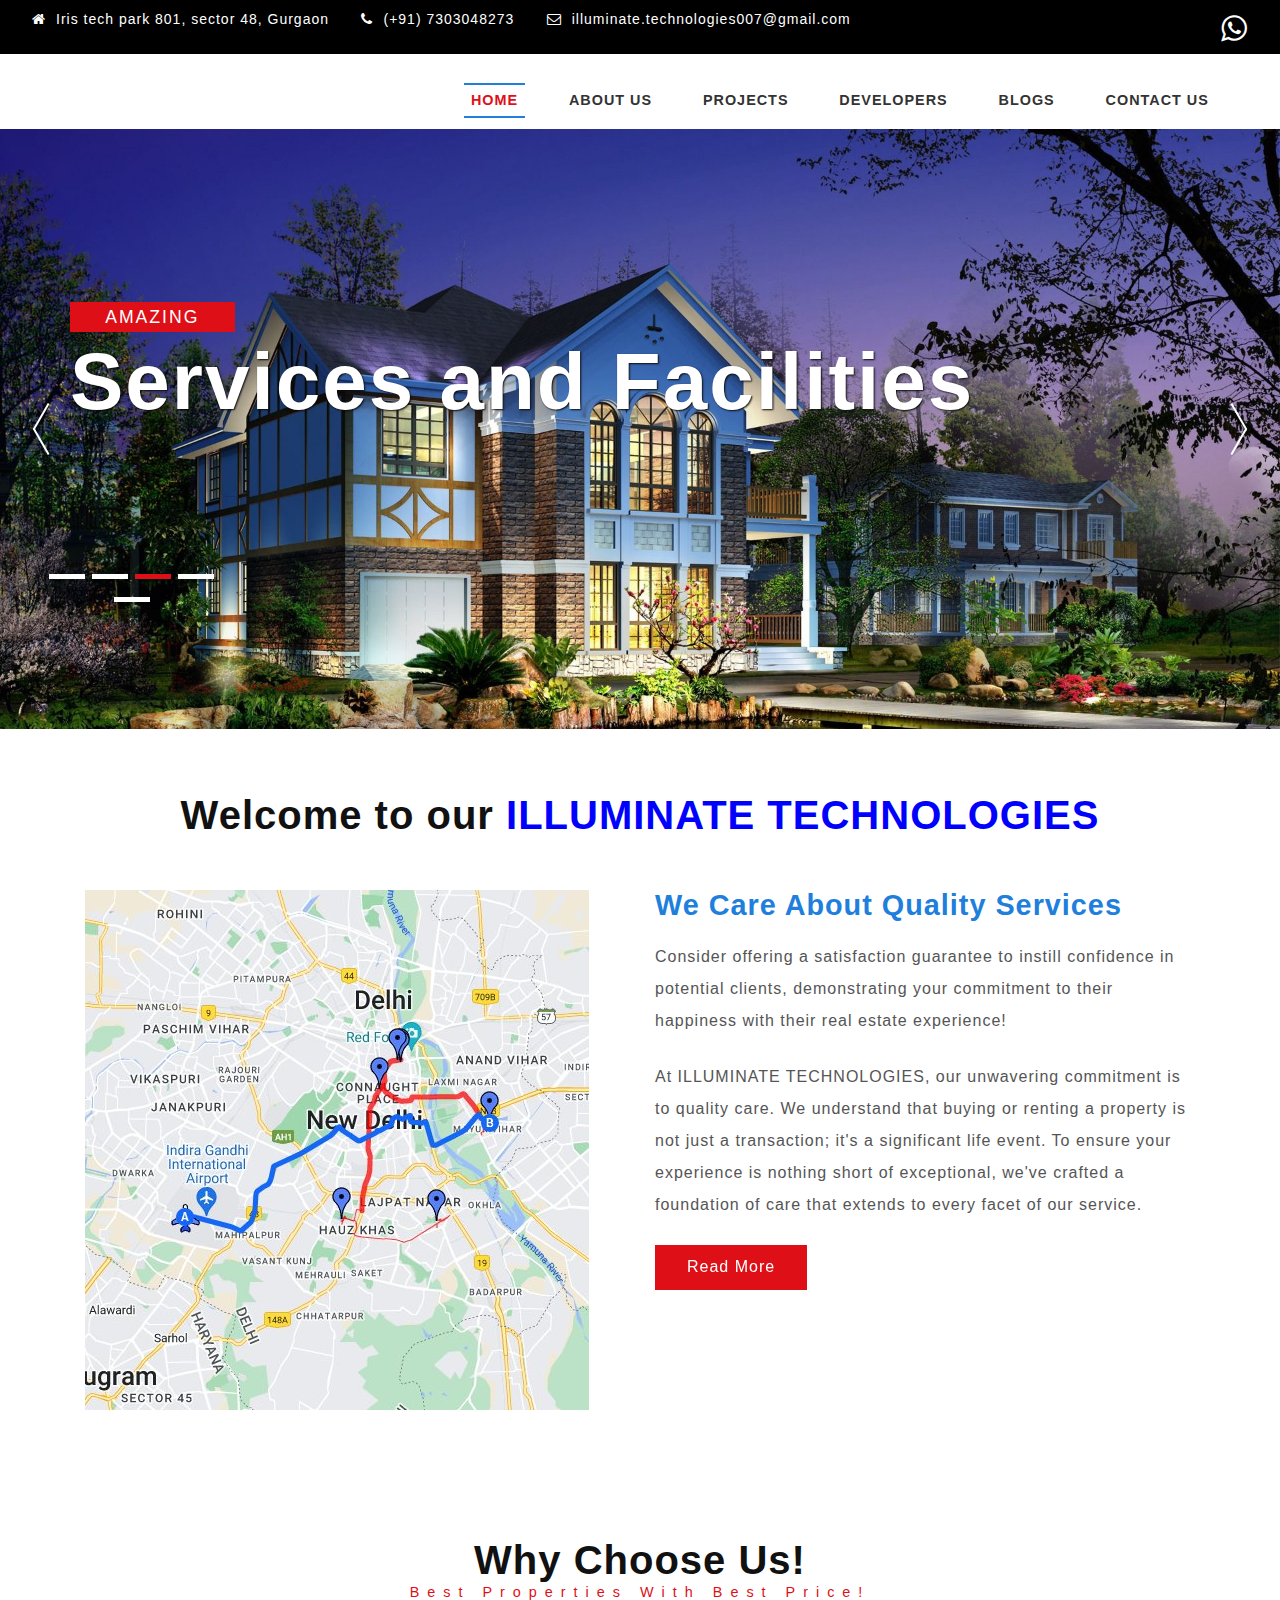
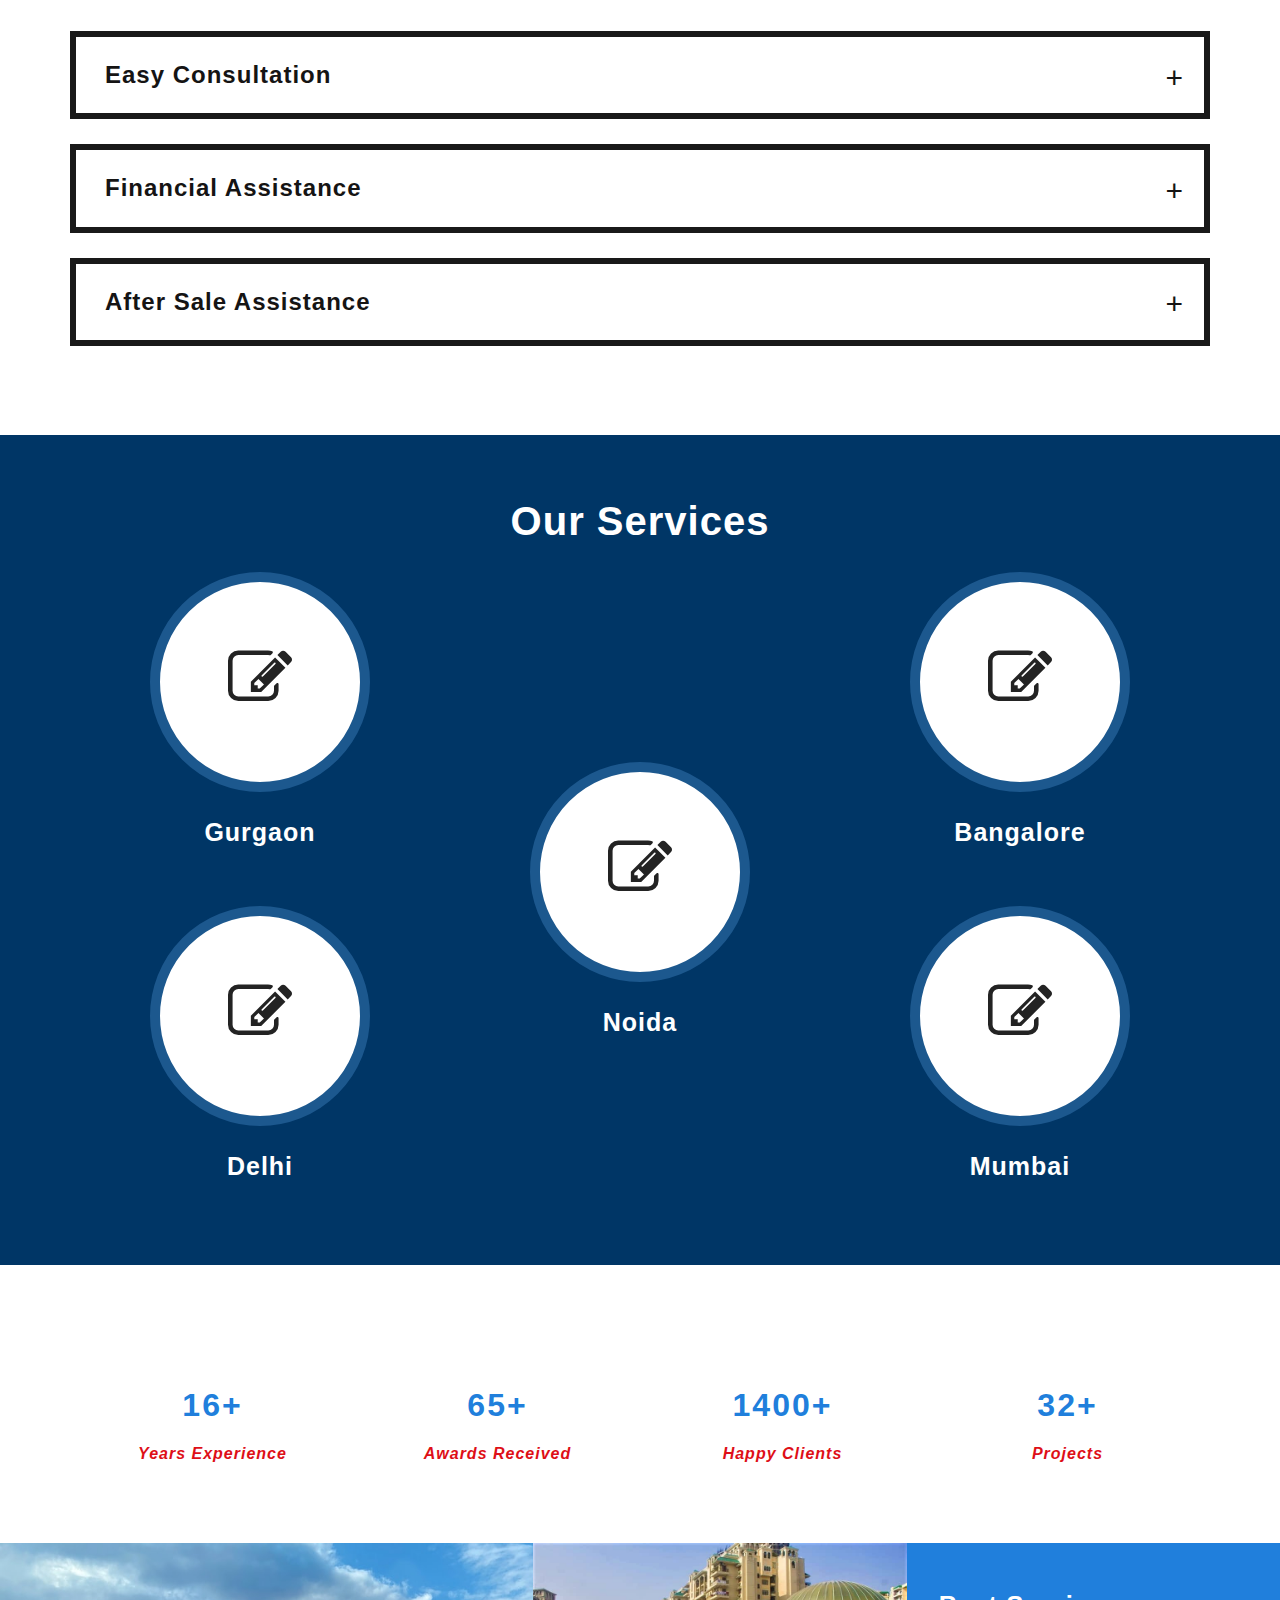
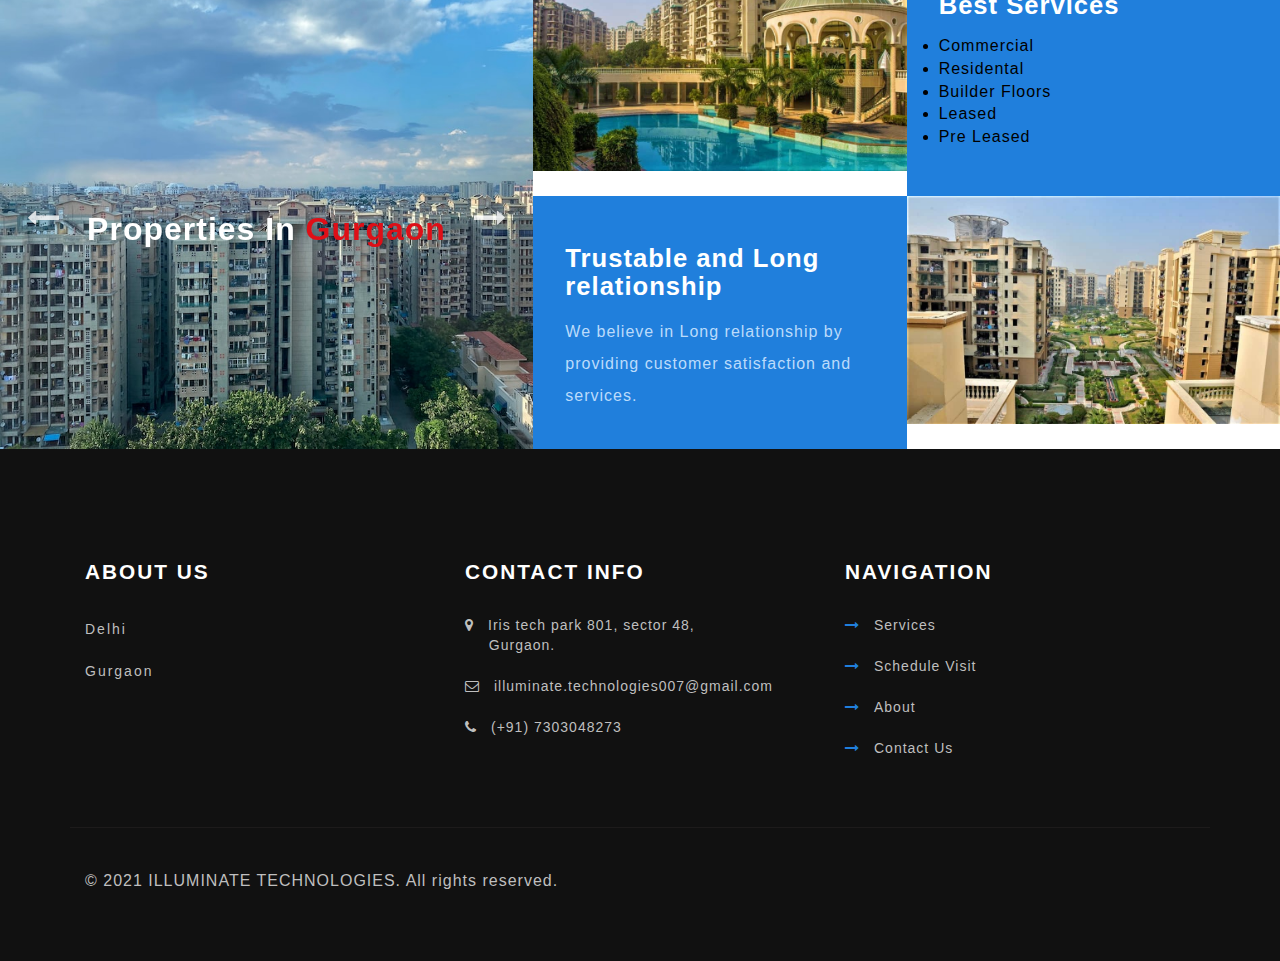
<file: index.html>
<!DOCTYPE html>
<html lang="en">


<head>
	
	<meta charset="UTF-8">
	<meta http-equiv="X-UA-Compatible" content="IE=edge">
	<meta name="viewport" content="width=device-width, initial-scale=1.0">
	<title>ILLUMINATE TECHNOLOGIES</title>
	<meta http-equiv="Content-Type" content="text/html; charset=utf-8" />
	<meta name="keywords" content="Health Plus Responsive web template, Bootstrap Web Templates, Flat Web Templates, Android Compatible web template, 
Smartphone Compatible web template, free web designs for Nokia, Samsung, LG, SonyEricsson, Motorola web design" />
	<script type="application/x-javascript"> addEventListener("load", function() { setTimeout(hideURLbar, 0); }, false);
		function hideURLbar(){ window.scrollTo(0,1); } </script>
	
	<link href="css/bootstrap.css" rel="stylesheet" type="text/css" media="all" />
	<link rel="stylesheet" href="css/flexslider.css" type="text/css" media="screen" Department="" />
	<link href="css/services.css" rel="stylesheet" type="text/css" media="all" />
	<link href="css/ziehharmonika.css" rel="stylesheet" type="text/css">
	<link href="css/JiSlider.css" rel="stylesheet">
	<link href="css/style.css" rel="stylesheet" type="text/css" media="all" />
	<!-- <link rel="icon" type="image/x-icon" href="../Doctor_Appointment_System3-main/kcss/48839.png"> -->
	<link rel="icon" type="image/x-icon" href="./kcss/48839.png">

	<link href="css/font-awesome.css" rel="stylesheet">
	
</head>

<body>
	<div class="main" id="home">
		<!-- banner -->
		<div class="header_agileinfo">
			<div class="w3_agileits_header_text" style="color: none;">
				<ul class="top_agile_w3l_info_icons">
					<li><i class="fa fa-home" aria-hidden="true"></i>Iris tech park 801, sector 48, Gurgaon</li>
					<li class="second"><i class="fa fa-phone" aria-hidden="true"></i>(+91) 7303048273</li>

					<li><i class="fa fa-envelope-o" aria-hidden="true"></i><a
							href="mailto:illuminate.technologies007@gmail.com">illuminate.technologies007@gmail.com</a></li>
				</ul>

			</div>
			<div class="agileinfo_social_icons">
				<ul class="agileits_social_list">
					
					<li><a href="https://api.whatsapp.com/send?phone=+917303048273&text=Hi%20I%27m%20interested%20in%20your%20services." class="w3_agile_linkedin" style="font-size: 30px;"><i class="fa fa-whatsapp"
								aria-hidden="true"></i></a></li>
				</ul>
			</div>
			<div class="clearfix"> </div>
		</div>

		<div class="header-bottom">
			<nav class="navbar navbar-default">
				<!-- Brand and toggle get grouped for better mobile display -->
				<div class="navbar-header">
					<button type="button" class="navbar-toggle collapsed" data-toggle="collapse"
						data-target="#bs-example-navbar-collapse-1">
						<span class="sr-only">Toggle navigation</span>
						<span class="icon-bar"></span>
						<span class="icon-bar"></span>
						<span class="icon-bar"></span>
					</button>
					<div class="kg">
					
						<!-- <h3><a class="navbar-brand" href="index.html"> ILLUMINATE TECHNOLOGIES <p>Sector 48, Gurgaon</p></a></h3> -->
					</div>
				</div>

				<!-- Collect the nav links, forms, and other content for toggling -->
				<div class="collapse navbar-collapse nav-wil" id="bs-example-navbar-collapse-1">
					<nav class="menu menu--sebastian">
						<ul id="m_nav_list" class="m_nav menu__list">
							<li class="m_nav_item menu__item menu__item--current" id="m_nav_item_1"> <a
									href="index.html" target="_blank" class="menu__link"> Home </a></li>
							<li class="m_nav_item menu__item" id="moble_nav_item_2"> <a href="./index.html" target="_blank"
									class="menu__link"> About Us </a> </li>
							<li class="m_nav_item menu__item" id="moble_nav_item_4"> <a href="./Contact.html" target="_blank"
									class="menu__link">Projects </a> </li>
							<li class="m_nav_item menu__item" id="moble_nav_item_5"> <a href="./Contact.html" target="_blank"
									class="menu__link">Developers</a> </li>
							<li class="m_nav_item menu__item" id="moble_nav_item_6"> <a href="./Contact.html" target="_blank"
									class="menu__link"> Blogs </a> </li>
							<li class="m_nav_item menu__item" id="moble_nav_item_6"> <a href="./Contact.html" target="_blank"
										class="menu__link" target="_blank"> Contact Us</a> </li>
									


							<!-- <li class="m_nav_item menu__item" id="moble_nav_item_3 dropdown"> <a href="#"
									class="menu__link dropdown-toggle" data-toggle="dropdown">My Account <b
										class="caret"></b></a> -->

<!-- 
								<ul class="dropdown-menu agile_short_dropdown">
									<li><a href="dlogin.html">Doctor </a></li>
									<li><a href="plogin.html">Patient</a></li>
																	<li><a href="login.php">Admin</a></li> -->
								<!-- </ul>  -->


							<!-- </li> -->
						</ul>
					</nav>

				</div>
				<!-- /.navbar-collapse -->
			</nav>
		</div>
	</div>
	<!-- banner -->
	
	<div class="banner-silder">
		<div id="JiSlider" class="jislider">
			<ul>
				<li>
					<div class="w3layouts-banner-top">

						<div class="container">
							<div class="agileits-banner-info">
								<span>Luxury Properties</span>
								<h3>Quality Services </h3>
								<!-- <p>Going to hospital is rather like going to an alien planet.</p> -->

							</div>
						</div>
					</div>
				</li>
				<li>
					<div class="w3layouts-banner-top w3layouts-banner-top1">
						<div class="container">
							<div class="agileits-banner-info">
								<span>Real</span>
								<h3>Free Consultation</h3>
								<!-- <p>Going to hospital is rather like going to an alien planet.</p> -->

							</div>
						</div>
					</div>
				</li>
				<li>
					<div class="w3layouts-banner-top w3layouts-banner-top2">
						<div class="container">
							<div class="agileits-banner-info">
								<span>Amazing</span>
								<h3>Services and Facilities</h3>
								<!-- <p>Going to hospital is rather like going to an alien planet.</p> -->

							</div>

						</div>
					</div>
				</li>
				<li>
					<div class="w3layouts-banner-top w3layouts-banner-top3">
						<div class="container">
							<div class="agileits-banner-info">
								<span>Real</span>
								<h3>A long relationship</h3>
								<!-- <p>Going to hospital is rather like going to an alien planet.</p> -->

							</div>
						</div>
					</div>
				</li>
				<li>
					<div class="w3layouts-banner-top w3layouts-banner-top4">
						<div class="container">
							<div class="agileits-banner-info">
								<span>Best</span>
								<h3>Customer Satisfaction</h3>
								<!-- <p>Going to hospital is rather like going to an alien planet.</p> -->

							</div>
						</div>
					</div>
				</li>

			</ul>
		</div>
	</div>











	<!-- //banner -->
	<!--team -->
<!-- 
	<div class="team portfolio " id="team">
		<div class="container">
			<h3 class="w3_heade_tittle_agile">Amazing Team</h3>
			<p class="sub_t_agileits">Meet Our Amazing Team...</p>
			<div class="w3layouts-grids">
				<div class="col-md-3 wthree_team_grid">
					<div class="wthree_team_grid1">
						<div class="hover14 column">
							<div>
								<figure><img src="./images/l1.jpg" alt=" " class="img-responsive" /></figure>
							</div>
						</div>
						<div class="css/team.css/wthree_team_grid1_pos">
							<h3 style="color:red;">
								<center>Dr. Sweta Choudhary</center>
							</h3>
							<h4 style="color:green; text-align: center;">Eye Care</h4>
							<h4 style="color:blue; text-align: center;">MBBS MD</h4>
						</div>
					</div>
					<div class="wthree_team_grid2">
						<ul class="social-icons">
							<center>
								<li><a href="https://twitter.com/" class="agile_twitter"><i class="fa fa-twitter"
											aria-hidden="true"></i></a></li>
								<li><a href="https://www.linkedin.com/in/vikash-kumar-040006166/"
										class="w3_agile_linkedin"><i class="fa fa-linkedin" aria-hidden="true"></i></a>
								</li>
							</center>
						</ul>
					</div>
					<div>
						<center>
							<p><button onclick="window.location.href = 'appointment.html';"
									style="color: #000; background-color: yellow;cursor: pointer;display: inline-block;">Book
									Appointment </button></p>
						</center>
					</div>
				</div>
				<div class="col-md-3 wthree_team_grid">
					<div class="wthree_team_grid1">
						<div class="hover14 column">
							<div>
								<figure><img src="./images/m3.jpg" alt=" " class="img-responsive" /></figure>
							</div>
						</div>
						<div class="wthree_team_grid1_pos">
							<h3 style="color:red; text-align: center;">Dr. Ritika Sinha </h3>
							<h4 style="color:green; text-align: center;">Critical Care</h4>
							<h4 style="color:blue; text-align: center;">MBBS MD</h4>
						</div>
					</div>
					<div class="wthree_team_grid2">
						<ul class="social-icons">
							<center>
								<li><a href="https://twitter.com/" class="agile_twitter"><i class="fa fa-twitter"
											aria-hidden="true"></i></a></li>
								<li><a href="https://www.linkedin.com/in/vikash-kumar-040006166/"
										class="w3_agile_linkedin"><i class="fa fa-linkedin" aria-hidden="true"></i></a>
								</li>
							</center>
						</ul>
					</div>
					<div>
						<center>
							<p><button onclick="window.location.href = 'appointment.html';"
									style="color: #000; background-color: yellow;cursor: pointer;display: inline-block;">Book
									Appointment </button></p>
						</center>
					</div>
				</div>
				<div class="col-md-3 wthree_team_grid">
					<div class="wthree_team_grid1">
						<div class="hover14 column">
							<div>
								<figure><img src="./images/f3.jpg" alt=" " class="img-responsive" /></figure>
							</div>
						</div>
						<div class="wthree_team_grid1_pos">
							<h3 style="color:red; text-align: center;">Dr. Manpreet Sing</h3>
							<h4 style="color:green; text-align: center;">Neurologist</h4>
							<h4 style="color:blue; text-align: center;">MBBS and MD Pediatrics</h4>

						</div>
					</div>
					<div class="wthree_team_grid2">
						<ul class="social-icons">
							<center>
								<li><a href="https://twitter.com/" class="agile_twitter"><i class="fa fa-twitter"
											aria-hidden="true"></i></a></li>
								<li><a href="https://www.linkedin.com/in/vikash-kumar-040006166/"
										class="w3_agile_linkedin"><i class="fa fa-linkedin" aria-hidden="true"></i></a>
								</li>
							</center>
						</ul>
					</div>
					<div>
						<center>
							<p><button onclick="window.location.href = 'appointment.html';"
									style="color: #000; background-color: yellow;cursor: pointer;display: inline-block;">Book
									Appointment </button></p>
						</center>
					</div>
				</div>
				<div class="col-md-3 wthree_team_grid">
					<div class="wthree_team_grid1">
						<div class="hover14 column">
							<div>
								<figure><img src="./images/m4.jpg" alt=" " class="img-responsive" /></figure>
							</div>
						</div>
						<div class="wthree_team_grid1_pos">
							<h3 style="color:red; text-align: center;">Dr. Smriti Sinha</h3>
							<h4 style="color:green; text-align: center;">Dentist</h4>
							<h4 style="color:blue; text-align: center;">Bachelors in Dental Surgery</h4>
						</div>
					</div>
					<div class="wthree_team_grid2">
						<ul class="social-icons">
							<center>
								<li><a href="https://twitter.com/" class="agile_twitter"><i class="fa fa-twitter"
											aria-hidden="true"></i></a></li>
								<li><a href="https://www.linkedin.com/in/vikash-kumar-040006166/"
										class="w3_agile_linkedin"><i class="fa fa-linkedin" aria-hidden="true"></i></a>
								</li>
							</center>
						</ul>
					</div>
					<div>
						<center>
							<p><button onclick="window.location.href = 'appointment.html';"
									style="color: #000; background-color: yellow;cursor: pointer;display: inline-block;">Book
									Appointment </button></p>
						</center>
					</div>
				</div>

				<div class="clearfix"> </div>
			</div>
		</div>
	</div> -->

	<!-- team -->

	<!-- about -->
	<div class="about" id="about">
		<div class="container">
			<h2 class="w3_heade_tittle_agile">Welcome to our <span style="color: blue;">ILLUMINATE TECHNOLOGIES</span></h2>


			<!-- <p class="ab">Be Active and Exercise. Along with a healthy diet, exercise can improve your health and
				well-being. Exercising regularly can increase your self-esteem and confidence; reduce your feelings of
				stress, anxiety, and depression; improve your sleep; and help you maintain a healthy weight.</p> -->

				<p class="ab"></p>

			<div class="about-w3lsrow">

				<div class="col-md-6 w3about-img">
					<img src="./kcss/thumbnail.jpeg" alt=" " class="img-responsive">
				</div>
				<div class="col-md-6 col-sm-7 w3about-img two">
					<div class="w3about-text">
						<h5 class="w3l-subtitle">We Care About Quality Services</h5>
						<p>Consider offering a satisfaction guarantee to instill confidence in potential clients, demonstrating your commitment to their happiness with their real estate experience!</p>

						<p>At ILLUMINATE TECHNOLOGIES, our unwavering commitment is to quality care. We understand that buying or renting a property is not just a transaction; it's a significant life event. To ensure your experience is nothing short of exceptional, we've crafted a foundation of care that extends to every facet of our service.</p>
						<div class="read"><a href="./Contact.html" class="hvr-rectangle-in">Read More</a></div>
					</div>
				</div>
				<div class="clearfix"> </div>
			</div>
		</div>
	</div>

	<!--  checked by Kushagra Gupta and Aradhya Gupta -->
	<!-- /about-bottom -->
	<!-- /girds_agileits -->
	<!-- <div class="Department_girds_agileits">
		<div class="agile_team_grid">

			<div class="col-md-3 w3ls_banner_bottom_grid">
				<img src="../Doctor_Appointment_System3-main/kcss/Projectsi/Project 1.jpg" alt=" " class="img-responsive" />
				<div class="overlay">
					<h4>Project 1</h4>
					<ul class="social_agileinfo">
						<li><a href="https://www.facebook.com/" class="w3_facebook"><i class="fa fa-facebook"></i></a>
						</li>
						<li><a href="https://twitter.com/" class="w3_twitter"><i class="fa fa-twitter"></i></a></li>
						<li><a href="https://www.instagram.com/?hl=en" class="w3_instagram"><i
									class="fa fa-instagram"></i></a></li>
						<li><a href="https://www.google.co.in/" class="w3_google"><i class="fa fa-google-plus"></i></a>
						</li>
					</ul> -->
				<!-- </div>
			</div>

			<div class="col-md-3 w3ls_banner_bottom_grid">
				<img src="./kcss/Projectsi/Project 2.jpeg" alt=" " class="img-responsive" />
				<div class="overlay">
					<h4>Project 2</h4> -->
					<!-- <ul class="social_agileinfo">
						<li><a href="https://www.facebook.com/" class="w3_facebook"><i class="fa fa-facebook"></i></a>
						</li>
						<li><a href="https://twitter.com/" class="w3_twitter"><i class="fa fa-twitter"></i></a></li>
						<li><a href="#" class="w3_instagram"><i class="fa fa-instagram"></i></a></li>
						<li><a href="https://www.google.co.in/" class="w3_google"><i class="fa fa-google-plus"></i></a>
						</li>
					</ul> -->
				<!-- </div>
			</div>


			<div class="col-md-3 w3ls_banner_bottom_grid hvr-shutter-in-horizontal">
				<img src="./kcss/Projectsi/Project 3.jpeg" alt=" " class="img-responsive" />
				<div class="overlay"> -->
					<!-- <h4>Project 3</h4> -->
					<!-- <ul class="social_agileinfo">
						<li><a href="https://www.facebook.com/" class="w3_facebook"><i class="fa fa-facebook"></i></a>
						</li>
						<li><a href="https://twitter.com/" class="w3_twitter"><i class="fa fa-twitter"></i></a></li>
						<li><a href="https://www.instagram.com/?hl=en" class="w3_instagram"><i
									class="fa fa-instagram"></i></a></li>
						<li><a href="https://www.google.co.in/" class="w3_google"><i class="fa fa-google-plus"></i></a>
						</li>
					</ul> -->
				<!-- </div> -->
			<!-- </div> -->


			<!-- <div class="col-md-3 w3ls_banner_bottom_grid">
				<img src="../Doctor_Appointment_System3-main/kcss/Projectsi/Project 4.jpg" alt=" " class="img-responsive" />
				<div class="overlay">
					<h4>Project 4</h4> -->
					<!-- <ul class="social_agileinfo">
						<li><a href="https://www.facebook.com/" class="w3_facebook"><i class="fa fa-facebook"></i></a>
						</li>
						<li><a href="https://twitter.com/" class="w3_twitter"><i class="fa fa-twitter"></i></a></li>
						<li><a href="https://www.instagram.com/?hl=en" class="w3_instagram"><i
									class="fa fa-instagram"></i></a></li>
						<li><a href="https://www.google.co.in/" class="w3_google"><i class="fa fa-google-plus"></i></a>
						</li>
					</ul> -->
				<!-- </div>
			</div>

		</div>
		<div class="clearfix"></div> -->
	<!-- </div> -->
	<!-- //girds_agileits -->

	<div class="agile_menu" id="menu">
		<div class="container">
			<h3 class="w3_heade_tittle_agile">Why Choose Us!</h3>
			<p class="sub_t_agileits">Best Properties With Best Price!</p>
			<div class="menu_w3ls_agile_top_section">
				<div class="ziehharmonika">
					<h3>Easy Consultation</h3>
					<div>
						<div class="w3_agile_recipe-grid">

							<div class="col-md-6 col-sm-6 tab-image">
								<img src="./kcss/htb/Easy Consultancy.jpeg" alt="Medicinal">
							</div>
							<div class="col-md-6 col-sm-6 tab-info">
								<h4>We are having Services</h4>
								<p>We help the buyers from starting to the end of home purchase by understanding their needs and offering them the ideal investment opportunities.</p>
								<div class="read"><a href="#" class="hvr-rectangle-in">Read More</a></div>
							</div>
							<div class="clearfix"></div>
						</div>

					</div>
					<h3>Financial Assistance</h3>
					<div>
						<div class="w3_agile_recipe-grid">


							<div class="col-md-6 col-sm-6 tab-info two">
								<h4>We are having Services</h4>
								<p>We provide loan advisory, home loan facilitation, evaluation of mortgage options, legal assistance on long and short term texations.
								</p>
								<div class="read"><a href="#" class="hvr-rectangle-in">Read More</a></div>
							</div>
							<div class="col-md-6 col-sm-6 tab-image two">
								<img src="./kcss/htb/Property-Tax-Deduction_Desktop.jpg" alt="Medicinal">
							</div>
							<div class="clearfix"></div>
						</div>

					</div>
					<h3>After Sale Assistance</h3>
					<div>
						<div class="w3_agile_recipe-grid">

							<div class="col-md-6 col-sm-6 tab-image">
								<img src="./kcss/htb/property saling.jpg" alt="Medicinal">
							</div>
							<div class="col-md-6 col-sm-6 tab-info">
								<h4>We are having Services</h4>
								<p>We believe in providing the best services to the customers so we don’t just stop serving them at the end of their purchase but we also provide the after sale services.</p>
								<div class="read"><a href="#" class="hvr-rectangle-in">Read More</a></div>
							</div>
							<div class="clearfix"></div>
						</div>


					</div>
					<!-- <h3>Baby Care</h3> -->
					<!-- <div>
						<div class="w3_agile_recipe-grid">


							<div class="col-md-6 col-sm-6 tab-info two">
								<h4>We are having department to us</h4>
								<p>Freshening your little one can be a great bonding experience after every bath and
									diaper change. You can use JOHNSON’S Baby Powder, that protects your baby's skin
									from excess moisture and leaves it soft and smooth. It eliminates friction while
									keeping skin cool and comfortable. Trust us, it’s a classic! </p>
								<div class="read"><a href="#" class="hvr-rectangle-in">Read More</a></div>
							</div>
							<div class="col-md-6 col-sm-6 tab-image two">
								<img src="images/g2.jpg" alt="Medicinal">
							</div>
							<div class="clearfix"></div>
						</div>
					</div> -->


				</div>
			</div>
		</div>
	</div>
	<!-- services section -->
	<div class="service-w3l jarallax" id="service">
		<div class="container">
			<h3 class="w3_heade_tittle_agile two">Our Services</h3>
			<p class="sub_t_agileits"></p>
			<div class="col-lg-4 col-md-4 col-sm-12 serv-agileinfo1">
				<div class="col-lg-12 col-md-12 col-sm-6 serv-wthree1" data-aos="zoom-in">
					<ul class="ch-grid">
						<li>
							<div class="ch-item">
								<div class="ch-info">
									<div class="ch-info-front ch-img-1"><i class="fa fa-pencil-square-o"
											aria-hidden="true"></i></div>
									<div class="ch-info-back">
										<h5>Luxury Properties</h5>
										<p>Best In Services</p>
									</div>
								</div>
							</div>
						</li>
					</ul>
					<h4 class="text-center">Gurgaon</h4>
					<!--<p class="text-center">Lorem ipsum dolor sit amet, consectetur adipiscing elit. Nulla volutpat risus eu pretium commodo.</p> -->
				</div>
				<div class="col-lg-12 col-md-12 col-sm-6 serv-wthree2" data-aos="zoom-in">
					<ul class="ch-grid">
						<li>
							<div class="ch-item">
								<div class="ch-info">
									<div class="ch-info-front ch-img-2"><i class="fa fa-pencil-square-o" aria-hidden="true"></i>
									</div>
									<div class="ch-info-back">
										<h5>Luxury Properties</h5>
										<p>Best In Services</p>
									</div>
								</div>
							</div>
						</li>
					</ul>
					<h4 class="text-center">Delhi</h4>
					<!--<p class="text-center">Lorem ipsum dolor sit amet, consectetur adipiscing elit. Nulla volutpat risus eu pretium commodo.</p> -->
				</div>
				<div class="clearfix"></div>
			</div>
			<div class="col-lg-4 col-md-4 col-sm-6 serv-agileinfo2">
				<div class="col-lg-12 col-md-12 col-sm-6 serv-wthree4" data-aos="zoom-in">
					<ul class="ch-grid">
						<li>
							<div class="ch-item">
								<div class="ch-info">
									<div class="ch-info-front ch-img-3"><i class="fa fa-pencil-square-o"
											aria-hidden="true"></i></div>
									<div class="ch-info-back">
										<h5>Luxury Properties</h5>
										<p>Best In Services</p>
									</div>
								</div>
							</div>
						</li>
					</ul>
					<h4 class="text-center">Noida</h4>
					<!--<p class="text-center">Lorem ipsum dolor sit amet, consectetur adipiscing elit. Nulla volutpat risus eu pretium commodo.</p> -->
				</div>
				<div class="clearfix"></div>
			</div>
			<div class="col-lg-4 col-md-4 col-sm-6 serv-agileinfo3">
				<div class="col-lg-12 col-md-12 col-sm-6 serv-wthree6" data-aos="zoom-in">
					<ul class="ch-grid">
						<li>
							<div class="ch-item">
								<div class="ch-info">
									<div class="ch-info-front ch-img-4"><i class="fa fa-pencil-square-o" aria-hidden="true"></i>
									</div>
									<div class="ch-info-back">
										<h5>Luxury Properties</h5>
										<p>Best In Services</p>
									</div>
								</div>
							</div>
						</li>
					</ul>
					<h4 class="text-center">Bangalore</h4>
					<!--<p class="text-center">Lorem ipsum dolor sit amet, consectetur adipiscing elit. Nulla volutpat risus eu pretium commodo.</p> -->
				</div>
				<div class="col-lg-12 col-md-12 col-sm-6 serv-wthree5" data-aos="zoom-in">
					<ul class="ch-grid">
						<li>
							<div class="ch-item">
								<div class="ch-info">
									<div class="ch-info-front ch-img-5"><i class="fa fa-pencil-square-o"
											aria-hidden="true"></i></div>
									<div class="ch-info-back">
										<h5>Luxury Properties</h5>
										<p>Best IN Services</p>
									</div>
								</div>
							</div>
						</li>
					</ul>
					<h4 class="text-center">Mumbai</h4>
					<!--<p class="text-center">Lorem ipsum dolor sit amet, consectetur adipiscing elit. Nulla volutpat risus eu pretium commodo.</p> -->
				</div>
				<div class="clearfix"></div>
			</div>
			<div class="clearfix"></div>
		</div>
	</div>
	<!-- /services section -->

	<!-- stats -->
	<div class="stats" id="stats">
		<div class="container">
			<div class="inner_w3l_agile_grids">
				<div class="col-md-3 w3layouts_stats_left w3_counter_grid">
					<i class="fa fa-building-osd" aria-hidden="true"></i>
					<p class="counter">16+</p>
					<h3>Years Experience</h3>
				</div>
				<div class="col-md-3 w3layouts_stats_left w3_counter_grid1">
					<i class="fa fa-awards-osd" aria-hidden="true"></i>
					<p class="counter">65+</p>
					<h3>Awards Received</h3>
				</div>
				<div class="col-md-3 w3layouts_stats_left w3_counter_grid2">
					<i class="fa fa-ambulanceds" aria-hidden="true"></i>
					<p class="counter">1400+</p>
					<h3>Happy Clients</h3>
				</div>
				<div class="col-md-3 w3layouts_stats_left w3_counter_grid3">
					<i class="fa fa-heart-oxd" aria-hidden="true"></i>
					<p class="counter">32+</p>
					<h3>Projects</h3>
				</div>
				<div class="clearfix"> </div>
			</div>
		</div>
	</div>
	<!-- //stats -->

	<!-- services-bottom -->
	<div class="services-bottom">
		<div class="col-md-5 wthree_services_bottom_right">
			<section class="slider">
				<div class="flexslider">
					<ul class="slides">
						<li>
							<div class="w3_agile_services_bottom_right_grid">
								<p class="w3layouts_head_slide">Properties In <span>Gurgaon</span></p>
							</div>
						</li>
						<li>
							<div class="w3_agile_services_bottom_right_grid1">
								<p class="w3layouts_head_slide">Properties In <span>Noida</span></p>
							</div>
						</li>
						<li>
							<div class="w3_agile_services_bottom_right_grid2">
								<p class="w3layouts_head_slide">Properties In <span>Delhi</span></p>
							</div>
						</li>
					</ul>
				</div>
			</section>
		</div>
		<div class="col-md-7 wthree_services_bottom_left">
			<div class="wthree_services_bottom_left_grid">
				<div class="col-md-6 w3_agileits_services_bottom_l_grid">
					<div class="agile_services_bottom_l_grid1">
						<img src="./kcss/ATS-Greens-Village-Aparments-Sector-93-Noida.jpg" alt=" " class="img-responsive" />
						<div class="w3_service_bottom_grid_pos">
							<h3>Quality Services</h3>
						</div>
					</div>
				</div>
				<div class="col-md-6 w3_agileits_services_bottom_r_grid">
					
					<h4>Best Services</h4>
					<p><ul>
						
						<li style="color: black;">Commercial</li>
						<li style="color: black;">Residental</li>
						<li style="color: black;">Builder Floors</li>
						<li style="color: black;">Leased</li>
						<li style="color: black;">Pre Leased</li>
						
					
					</ul></p>

				</div>
				<div class="clearfix"> </div>
			</div>
			<div class="wthree_services_bottom_left_grid">
				<div class="col-md-6 w3_agileits_services_bottom_r_grid">
					<h4>Trustable and Long relationship</h4>
					<p>We believe in Long relationship by providing customer satisfaction and services.</p>

				</div>
				<div class="col-md-6 w3_agileits_services_bottom_l_grid">
					<div class="agile_services_bottom_l_grid1">
						<img src="./kcss/Purvanchal-Silver-City-Apartments-Sector-93-Noida.jpg" alt=" " class="img-responsive" />
						<div class="w3_service_bottom_grid_pos">
							<h3>Quality Services</h3>
						</div>
					</div>
				</div>
				<div class="clearfix"> </div>
			</div>
		</div>

		<div class="clearfix"> </div>
	</div>
	<!-- //services-bottom -->

	<!-- footer -->
	<div class="footer">
		<div class="container">
			<!-- <h4>Subscribe to <span>Newsletter</span></h4>
			<form action="#" method="post">
				<input type="email" name="Email" placeholder="Enter Your Email..." required="">
				<input type="submit" value="Send">
			</form> -->
			<div class="agile_footer_copy">
				<div class="w3agile_footer_grids">
					<div class="col-md-4 w3agile_footer_grid">
						<h3>About Us</h3>
						<p>Delhi<span>Gurgaon</span></p>
					</div>
					<div class="col-md-4 w3agile_footer_grid">
						<h3>Contact Info</h3>
						<ul>
							<li><i class="fa fa-map-marker" aria-hidden="true"></i>Iris tech park 801, sector 48,<span>Gurgaon.</span>
							</li>
							<li><i class="fa fa-envelope-o" aria-hidden="true"></i><a
									href="mailto:illuminate.tchnologies007@gmail.com">illuminate.technologies007@gmail.com</a></li>
							<li><i class="fa fa-phone" aria-hidden="true"></i>(+91) 7303048273</li>
						</ul>
					</div>
					<div class="col-md-4 w3agile_footer_grid w3agile_footer_grid1">
						<h3>Navigation</h3>
						<ul>
							<li><span class="fa fa-long-arrow-right" aria-hidden="true"></span><a
									href="./Contact.html">Services</a></li>
							<li><span class="fa fa-long-arrow-right" aria-hidden="true"></span><a
									href="./Contact.html">Schedule Visit</a></li>
							<li><span class="fa fa-long-arrow-right" aria-hidden="true"></span><a
									href="./Contact.html">About</a></li>
							<li><span class="fa fa-long-arrow-right" aria-hidden="true"></span><a
									href="./Contact.html">Contact Us</a></li>
						</ul>
					</div>
					<div class="clearfix"> </div>
				</div>
			</div>
			<div class="w3_agileits_copy_right_social">
				<div class="col-md-6 agileits_w3layouts_copy_right">
					<p>&copy; 2021 ILLUMINATE TECHNOLOGIES. All rights reserved.</p>
				</div>
				<!-- <div class="col-md-6 w3_agile_copy_right">
					<ul class="agileits_social_list">
						<li><a href="https://www.facebook.com/" class="w3_agile_facebook"><i class="fa fa-facebook"
									aria-hidden="true"></i></a></li>
						<li><a href="https://twitter.com/" class="agile_twitter"><i class="fa fa-twitter"
									aria-hidden="true"></i></a></li>
					</ul>
				</div> -->
				<div class="clearfix"> </div>
			</div>
		</div>
	</div>
	<!-- //footer -->
	<a href="#" id="toTop" style="display: block;"> <span id="toTopHover" style="opacity: 1;"> </span></a>
	<!-- js -->
	<script src="js/jquery-2.2.3.min.js"></script>
	<script src="js/JiSlider.js"></script>
	<script>
		$(window).load(function () {
			$('#JiSlider').JiSlider({ color: '#fff', start: 3, reverse: true }).addClass('ff')
		})
	</script>
	<script type="text/javascript">

		var _gaq = _gaq || [];
		_gaq.push(['_setAccount', 'UA-36251023-1']);
		_gaq.push(['_setDomainName', 'jqueryscript.net']);
		_gaq.push(['_trackPageview']);

		(function () {
			var ga = document.createElement('script'); ga.type = 'text/javascript'; ga.async = true;
			ga.src = ('https:' == document.location.protocol ? 'https://ssl' : 'http://www') + '.google-analytics.com/ga.js';
			var s = document.getElementsByTagName('script')[0]; s.parentNode.insertBefore(ga, s);
		})();

	</script>

	<script src="js/ziehharmonika.js"></script>
	<script>
		$(document).ready(function () {
			$('.ziehharmonika').ziehharmonika({
				collapsible: true,
				prefix: ''
			});
		});
	</script>
	<!-- stats -->
	<script src="js/jquery.waypoints.min.js"></script>
	<script src="js/jquery.countup.js"></script>
	<script>
		$('.counter').countUp();
	</script>
	<!-- //stats -->
	<script type="text/javascript">
		$(function () {
			$("#bars li .bar").each(function (key, bar) {
				var percentage = $(this).data('percentage');

				$(this).animate({
					'height': percentage + '%'
				}, 1000);
			})
		})
	</script>

	<!-- bootstrap-pop-up -->
	<div class="modal video-modal fade" id="myModal" tabindex="-1" role="dialog" aria-labelledby="myModal">
		<div class="modal-dialog" role="document">
			<div class="modal-content">
				<div class="modal-header">
					ILLUMINATE TECHNOLOGIES
					<button type="button" class="close" data-dismiss="modal" aria-label="Close"><span
							aria-hidden="true">&times;</span></button>
				</div>
				<section>
					<div class="modal-body">
						<img src="images/g9.jpg" alt=" " class="img-responsive" />
						<p>We believe in best!!!</i>
						</p>
					</div>
				</section>
			</div>
		</div>
	</div>
	<!-- //bootstrap-pop-up -->

	<!-- flexSlider -->
	<script defer src="js/jquery.flexslider.js"></script>
	<script type="text/javascript">
		$(window).load(function () {
			$('.flexslider').flexslider({
				animation: "slide",
				start: function (slider) {
					$('body').removeClass('loading');
				}
			});
		});
	</script>
	<!-- //flexSlider -->


	<!-- start-smoth-scrolling -->
	<script type="text/javascript" src="js/move-top.js"></script>
	<script type="text/javascript" src="js/easing.js"></script>
	<script type="text/javascript">
		jQuery(document).ready(function ($) {
			$(".scroll").click(function (event) {
				event.preventDefault();
				$('html,body').animate({ scrollTop: $(this.hash).offset().top }, 1000);
			});
		});
	</script>
	<!-- start-smoth-scrolling -->
	<script src="js/jarallax.js"></script>
	<script src="js/SmoothScroll.min.js"></script>
	<script type="text/javascript">
		/* init Jarallax */
		$('.jarallax').jarallax({
			speed: 0.5,
			imgWidth: 1366,
			imgHeight: 768
		})
	</script>

	<script src="js/bootstrap.js"></script>
	<!-- //for bootstrap working -->
	<!-- here stars scrolling icon -->
	<script type="text/javascript">
		$(document).ready(function () {
			/*
				var defaults = {
				containerID: 'toTop', // fading element id
				containerHoverID: 'toTopHover', // fading element hover id
				scrollSpeed: 1200,
				easingType: 'linear' 
				};
			*/

			$().UItoTop({ easingType: 'easeOutQuart' });

		});
	</script>
	<!-- //here ends scrolling icon -->
</body>

</html>
</file>
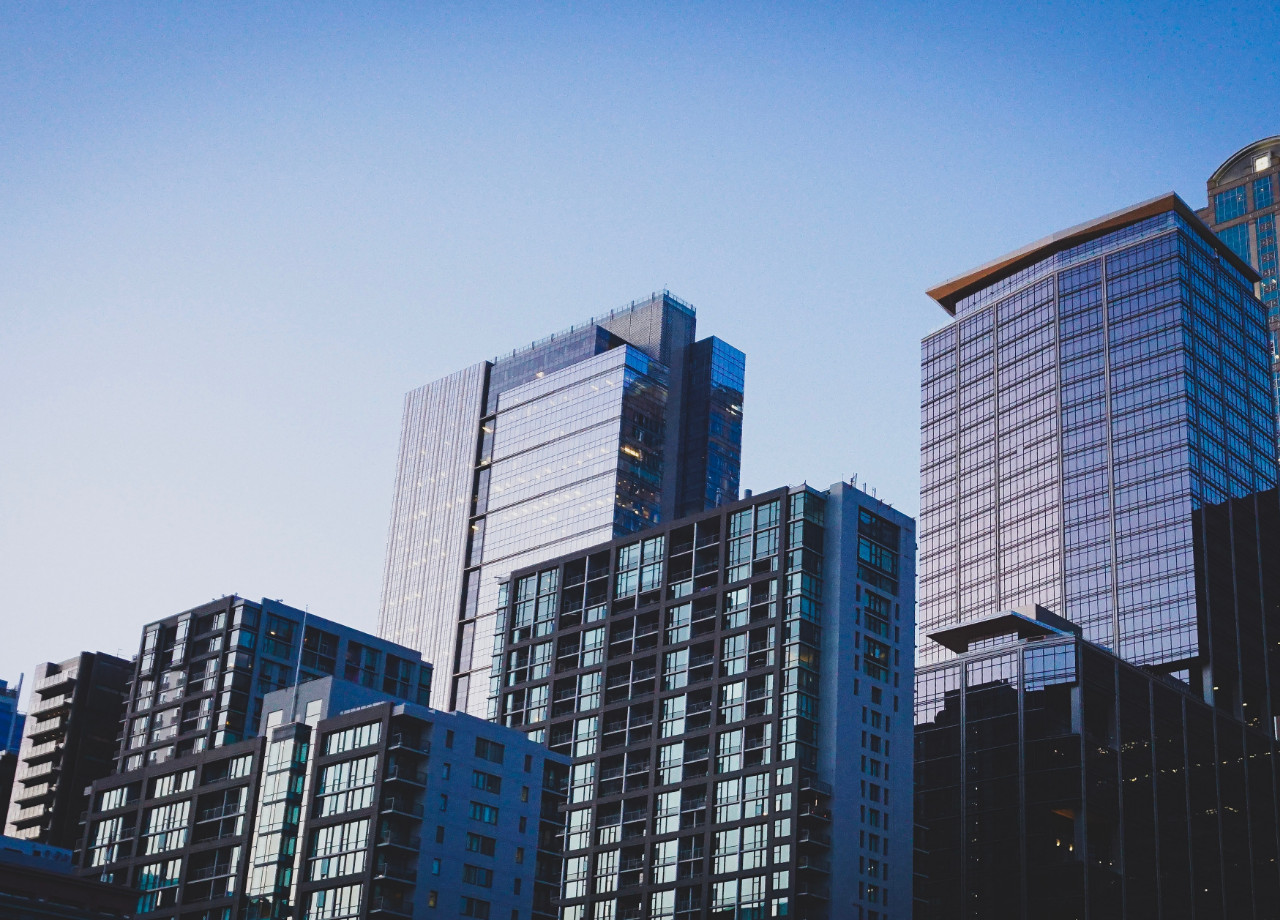
<file: Contact.html>
<!DOCTYPE html>
<html lang="en">
<head>


    <meta charset="UTF-8">
    <meta name="viewport" content="width=device-width, initial-scale=1.0">
    <link rel="icon" type="image/x-icon" href="./kcss/48839.png">
    <title>Contact Us</title>
</head>
<body style="background-image: url(./kcss/jason-dent-w3eFhqXjkZE-unsplash.jpg);background-position: center;
background-repeat: no-repeat;
background-size: cover;">

<iframe src="https://docs.google.com/forms/d/e/1FAIpQLSe8aoNh8Ucb5DzTZLgDEoa_m9_gWT7swMfVxkMwaU6Q747cyQ/viewform?embedded=true" width="100%" height="900" frameborder="0" marginheight="0" marginwidth="0">Loading…</iframe>

    <!-- <iframe src="https://docs.google.com/forms/d/e/1FAIpQLSe8aoNh8Ucb5DzTZLgDEoa_m9_gWT7swMfVxkMwaU6Q747cyQ/viewform?embedded=true" width="100%" height="1000" frameborder="0" marginheight="0" marginwidth="0">Loading…</iframe> -->
    <!-- <iframe src="https://docs.google.com/forms/d/e/1FAIpQLSe8aoNh8Ucb5DzTZLgDEoa_m9_gWT7swMfVxkMwaU6Q747cyQ/viewform?embedded=true" width="100%" height="1300" frameborder="0" marginheight="0" marginwidth="0">Loading…</iframe> -->
    <!-- <iframe src="https://docs.google.com/forms/d/e/1FAIpQLSe8aoNh8Ucb5DzTZLgDEoa_m9_gWT7swMfVxkMwaU6Q747cyQ/viewform?embedded=true" width="100%" height="1217" frameborder="0" marginheight="0" marginwidth="0">Loading…</iframe> -->
</body>
</html>
</file>
<file: css/services.css>
.ch-item {
	width: 100%;
	height: 100%;
	border-radius: 50%;
	position: relative;
	cursor: default;
	-webkit-perspective: 900px;
	-moz-perspective: 900px;
	-o-perspective: 900px;
	-ms-perspective: 900px;
	perspective: 900px;
}
.ch-info{
	position: absolute;
	width: 100%;
	height: 100%;
	-webkit-transform-style: preserve-3d;
	-moz-transform-style: preserve-3d;
	-o-transform-style: preserve-3d;
	-ms-transform-style: preserve-3d;
	transform-style: preserve-3d;
}
.ch-info > div {
	display: block;
	position: absolute;
	width: 100%;
	height: 100%;
	border-radius: 50%;
	background-position: center center;
	-webkit-transition: all 0.4s linear;
	-moz-transition: all 0.4s linear;
	-o-transition: all 0.4s linear;
	-ms-transition: all 0.4s linear;
	transition: all 0.4s linear;
	-webkit-transform-origin: 50% 0%;
	-moz-transform-origin: 50% 0%;
	-o-transform-origin: 50% 0%;
	-ms-transform-origin: 50% 0%;
	transform-origin: 50% 0%;
}

.ch-info .ch-info-front {
      border: 10px solid #1c588e;
    background: #fff;
}

.ch-info .ch-info-back {
	-webkit-transform: translate3d(0,0,-220px) rotate3d(1,0,0,90deg);
	-moz-transform: translate3d(0,0,-220px) rotate3d(1,0,0,90deg);
	-o-transform: translate3d(0,0,-220px) rotate3d(1,0,0,90deg);
	-ms-transform: translate3d(0,0,-220px) rotate3d(1,0,0,90deg);
	transform: translate3d(0,0,-220px) rotate3d(1,0,0,90deg);
	background: #000;
	opacity: 0;
}
.ch-info-front.ch-img-1 i,.ch-info-front.ch-img-2 i,.ch-info-front.ch-img-3 i ,.ch-info-front.ch-img-4 i ,.ch-info-front.ch-img-5 i   {
    color: #232323;
    font-size: 4em;
    line-height: 3em;
}

.ch-info h5 {
    color: #fff;
    text-transform: uppercase;
    letter-spacing: 2px;
    font-size: 20px;
    margin: 0 15px;
    padding: 78px 0 0 0;
    height: 110px;
    text-shadow: 0 0 1px #fff, 0 1px 2px rgba(0,0,0,0.3);
}

.ch-info p {
	color: #de0f17;
    padding:10px 5px;
    font-style:italic;
    margin:0 30px;
    font-size:12px;
    border-top:1px solid rgba(47, 46, 46, 0.5);
}

.ch-info p a {
	display: block;
	color: #fff;
	color: rgba(255,255,255,0.7);
	font-style: normal;
	font-weight: 700;
	text-transform: uppercase;
	font-size: 9px;
	letter-spacing: 1px;
	padding-top: 4px;
	font-family: 'Open Sans', Arial, sans-serif;
}

.ch-info p a:hover {
	color: #fff222;
	color: rgba(255,242,34, 0.8);
}

.ch-item:hover .ch-info-front {
	-webkit-transform: translate3d(0,280px,0) rotate3d(1,0,0,-90deg);
	-moz-transform: translate3d(0,280px,0) rotate3d(1,0,0,-90deg);
	-o-transform: translate3d(0,280px,0) rotate3d(1,0,0,-90deg);
	-ms-transform: translate3d(0,280px,0) rotate3d(1,0,0,-90deg);
	transform: translate3d(0,280px,0) rotate3d(1,0,0,-90deg);
	opacity: 0;
}

.ch-item:hover .ch-info-back {
	-webkit-transform: rotate3d(1,0,0,0deg);
	-moz-transform: rotate3d(1,0,0,0deg);
	-o-transform: rotate3d(1,0,0,0deg);
	-ms-transform: rotate3d(1,0,0,0deg);
	transform: rotate3d(1,0,0,0deg);
	opacity: 1;
}
</file>
<file: css/ziehharmonika.css>
/* @author Tim himself */

.ziehharmonika h3 {
    background: rgba(255, 255, 255, 0);
    color: #151414;
    text-align: left;
    border-radius: 0px;
    padding: 25px 20px;
    cursor: pointer;
    margin-top: 0;
    margin-bottom: 25px;
    padding-right: 40px;
    transition: 0.25s all;
    position: relative;
    border: 6px solid #191919;
    font-weight: 700;
    letter-spacing: 1px;
}
.ziehharmonika h3.active {
    margin-bottom: 21px;
  background: #207fdc;
    border: 6px solid rgba(44, 185, 139, 0.01);
}
.ziehharmonika h3::before {
	content: attr(data-prefix);
	font-size: 18px;
	margin-right: 9px;
}
.ziehharmonika > div {
	display: none;
	    background: #fff;
    border-radius: 0;
    border: 1px solid #cdcdcd;
    text-align: left;
    padding: 31px 33px;
    margin-bottom: 9px;
}
.ziehharmonika .arrowDown {
	width: 0;
	height: 0;
	border-style: solid;
	border-width: 13.0px 7.5px 0 7.5px;
	border-color: #272e35 transparent transparent transparent;
	position: absolute;
	bottom: 0;
	left: 40px;
	transition: 0.25s all;
	opacity: 0;
}
.ziehharmonika .active .arrowDown {
       bottom: -18px;
    border-color: #207fdc transparent transparent transparent;
    opacity: 1;
}
.ziehharmonika .collapseIcon {
	    position: absolute;
    right: 20px;
    top: 52%;
    font-size: 30px;
    font-weight: 400;
    -ms-transform: translate(0, -50%);
    transform: translate(0, -50%);
}
/*--/Responsive--*/
@media(max-width:640px){
	.ziehharmonika > div {
		display: none;
		background: #fff;
		border-radius: 0;
		border: 1px solid #cdcdcd;
		text-align: left;
		padding: 15px 15px;
		margin-bottom: 9px;
	}
	.ziehharmonika h3 {
      padding: 15px 20px;
	}
}
@media(max-width:414px){
	.ziehharmonika h3 {
		padding: 9px 15px;
		margin-bottom: 14px;
		padding-right: 40px;
		font-size: 1.2em;
	}
}
/*--//Responsive--*/
</file>
<file: css/JiSlider.css>
/****** JiSlider css ******/
	#JiSlider {
				width: 100%;
				height: 100%;
			}
.jislider ul {
	height: 100%;
	margin: 0;
	padding: 0;
	position: relative;
	list-style-type: none;
}

.jislider ul li {
	position: relative;
	height: 100%;
	float: left;
	overflow: hidden;
}

.jislider__img {
	position: absolute;
	top: 0;
	left: 0;
	background-size: cover;
	background-position: center;
	width: 100%;
	height: 100%;
	z-index: -1;
}

.jislider__left-arrow {
	position: absolute;
	left: 30px;
	top: 0;
	bottom: 0;
	margin: auto;
	width: 30px;
	height: 60px;
	cursor: pointer;
}

.jislider__left-arrow__top {
	content: '';
	position: absolute;
	top: 0;
	left: 0;
	width: 2px;
	height: 30px;
	background-color: inherit;
	-webkit-transform: rotate(30deg) translateX(10px) translateY(-3px);
	-ms-transform: rotate(30deg) translateX(10px) translateY(-3px);
	transform: rotate(30deg) translateX(10px) translateY(-3px);
}

.jislider__left-arrow__bottom {
	content: '';
	position: absolute;
	bottom: 0;
	left: 0;
	width: 2px;
	height: 30px;
	background-color: inherit;
	-webkit-transform: rotate(-30deg) translateX(10px) translateY(3px);
	-ms-transform: rotate(-30deg) translateX(10px) translateY(3px);
	transform: rotate(-30deg) translateX(10px) translateY(3px);
}


.jislider__right-arrow {
	position: absolute;
	right: 30px;
	top: 0;
	bottom: 0;
	margin: auto;
	width: 30px;
	height: 60px;
	cursor: pointer;
}

.jislider__right-arrow__top {
	content: '';
	position: absolute;
	top: 0;
	right: 0;
	width: 2px;
	height: 30px;
	background-color: inherit;
	-webkit-transform: rotate(-30deg) translateX(-10px) translateY(-3px);
	-ms-transform: rotate(-30deg) translateX(-10px) translateY(-3px);
	transform: rotate(-30deg) translateX(-10px) translateY(-3px);
}

.jislider__right-arrow__bottom {
	content: '';
	position: absolute;
	bottom: 0;
	right: 0;
	width: 2px;
	height: 30px;
	background-color: inherit;
	-webkit-transform: rotate(30deg) translateX(-10px) translateY(3px);
	-ms-transform: rotate(30deg) translateX(-10px) translateY(3px);
	transform: rotate(30deg) translateX(-10px) translateY(3px);
}

.jislider__controller {
    position: absolute;
    max-width: 80%;
    padding: 0 10px;
    left: -54%;
    right: 0;
    bottom: 20%;
    margin: auto;
    text-align: center;
}

.jislider__button {
    display: inline-block;
    width: 36px;
    height: 5px;
    margin: 0 0 0 7px;
    cursor: pointer;
    border: 2px solid #fff!important;
    background: #fff!important;
    box-shadow: 3px 3px rgba(0, 0, 0, 0.34);
}
.jislider__button.jislider__on{
	background:#de0f17!important;
    border:2px solid #de0f17!important;
    height:5px;
    width:36px;
	border-radius:0px!important;
}
.jislider__controller {
    width: 200px!important;
}
/*--start-responsive-design--*/
@media (max-width:1680px){
	.jislider__controller {
		left: -61%;
	}
}
@media (max-width:1600px){
	.jislider__controller {
		left: -64%;
	}
}
@media (max-width:1440px){
	.jislider__controller {

		bottom: 20%;
		left: -71%;
        right: 0;
	}
}
@media (max-width:1366px){
	.jislider__controller {
		bottom: 20%;
		left: -74%;
		right: 0;
	}
}
@media (max-width:1280px){

	.jislider__controller {
		left: -80%;
		right: 0;
		bottom: 20%;
	}
}
@media (max-width:1080px){
	.jislider__controller {
		left: -76%;
		right: 0;
		bottom: 24%;
	}
}
@media (max-width:1050px){
 .jislider__controller {
		left: -78%;
		right: 0;
		bottom: 24%;
	}
}
@media (max-width:1024px){
	.jislider__controller {
		left: -80%;
		right: 0;
		bottom: 26%;
	}
}
@media (max-width:991px){

	.jislider__controller {
		left: -63%;
		right: 0;
		bottom: 23%;
	}
}
@media (max-width:800px){
	.jislider__controller {
		left: -67%;
		right: 0;
		bottom: 23%;
	}
}
@media (max-width:768px){
	.jislider__controller {
		left: -72%;
		right: 0;
		bottom: 23%;
	}
}
@media (max-width:736px){
	.jislider__controller {
		left: -63%;
		right: 0;
		bottom: 27%;
	}
}
@media (max-width:667px){
   .jislider__controller {
		left: -66%;
		right: 0;
		bottom: 27%;
	}
	
}
@media (max-width:640px){
	.jislider__controller {
		left: -61%;
		right: 0;
		bottom: 23%;
	}
}
@media (max-width:600px){
	.jislider__controller {
		left: -60%;
		right: 0;
		bottom: 20%;
	}
}
@media (max-width:568px){
	.jislider__button {
		display: inline-block;
		width: 27px;
	}
}
@media (max-width:480px){
	
	.jislider__controller {
		left: -53%;
		right: 0;
		bottom: 22%;
	}
	.jislider__button {
		display: inline-block;
		width: 26px;
		height: 5px;
		margin: 0 0 0 7px;
	}
}
@media (max-width:414px){
	.jislider__left-arrow {
		position: absolute;
		left: 10px;
		top: 0;
		bottom: 0;
		margin: auto;
		width: 30px;
		height: 60px;
		cursor: pointer;
	}
	.jislider__right-arrow {
		position: absolute;
		right: 10px;
		top: 0;
		bottom: 0;
		margin: auto;
		width: 30px;
		height: 60px;
		cursor: pointer;
	}
	.jislider__controller {
		left: -53%;
		right: 0;
		bottom: 19%;
	}
}
@media (max-width:384px){
	.jislider__controller {
		padding: 0 0px;
		left: -49%;
		right: 0;
		bottom: 14%;
	}
}
</file>
<file: css/style.css>
html, body{
    font-size: 100%;
	background:#ffffff;
	margin: 0;
	font-family: 'Lato', sans-serif;
}
p,ul li,ol li{
	margin:0;
	font-size:1em;
	letter-spacing: 1px;
	color:#555;
	font-family: 'Lato', sans-serif;
}
h1,h2,h3,h4,h5,h6{
font-family: 'Raleway', sans-serif;

	margin:0;
}
ul,label{
	margin:0;
	padding:0;
}
body a:hover{
	text-decoration:none;
}
input[type="submit"],input[type="reset"],.w3ls_footer_grid_leftl,.w3ls_footer_grid_leftr h4,.w3l_footer_pos p a,.w3ls_footer_grid_leftr a,.w3layouts_header_right ul li a,.w3ls_social li a,.w3_team_grid1_pos,.w3_team_grid1_pos img{
	transition: .5s ease-in;
	-webkit-transition: .5s ease-in;
	-moz-transition: .5s ease-in;
	-o-transition: .5s ease-in;
	-ms-transition: .5s ease-in;
}
/*-- header --*/
.header_agileinfo{
	padding:0.5em 2em;
	background:#000;
}
/*-- //nav-effect --*/

.w3_agileits_header_text{
	float: left;
}
.agileinfo_social_icons{
	float: right;
}
.agileits_social_list li{
	display:inline-block;
}
.agileits_social_list li a{
	width: 28px;
    height: 28px;
    color: #fff;
    text-align: center;
    display: inline-block;
    font-size: 13px;
    border-radius: 50%;
	
}
.agileits_social_list li a i{
	line-height:2.4em;
}
.agileits_social_list li a:hover{
	color:#fff;
}
a.w3_agile_facebook{
	background:#3b5998;
}
a.agile_twitter{
	background:#1da1f2;
}
a.w3_agile_dribble{
	background:#ea4c89;
}
a.w3_agile_rss{
	background:#ffbe4a;
}
ul.top_agile_w3l_info_icons li {
    color: #fff;
    font-weight: 400;
    font-size: 14px;
    letter-spacing: 1px;
    display: inline-block;
}
ul.top_agile_w3l_info_icons li a {
 color:#fff;
}
ul.top_agile_w3l_info_icons li.second {
    margin: 0em 2em;
}
ul.top_agile_w3l_info_icons i {
    margin-right: 10px;
}
/*-- //header --*/
.navbar-default {
    background: none;
    border: none;
}
.navbar {
    margin-bottom: 0;
}
.navbar-collapse {
    padding: 0;
    box-shadow: none;
}
.navbar-default .navbar-collapse, .navbar-default .navbar-form {
    border: none;
}
.navbar-nav {
    float: right;
}
.navbar-default .navbar-brand,.navbar-default .navbar-brand:hover, .navbar-default .navbar-brand:focus {
    color: #212121;
}
/*-- agileits --*/
.logo i {
    display: inline-block;
    color: #de0f17;
}
.navbar-default .navbar-nav > .active > a, .navbar-default .navbar-nav > .active > a:hover, .navbar-default .navbar-nav > .active > a:focus {
    background: none;
    color: #de0f17;
    text-decoration: line-through;
}
.navbar-default .navbar-nav > li > a:hover, .navbar-default .navbar-nav > li > a:focus {
        color: #de0f17;
    text-decoration: line-through;
}
.navbar-nav > li > a {
    font-size: 14px;
    text-transform: uppercase;
    padding:19px 18px 0;
	 font-weight:600;
		 transition: 0.5s all;
    -webkit-transition: 0.5s all;
    -o-transition: 0.5s all;
    -moz-transition: 0.5s all;
    -ms-transition: 0.5s all;
}
.header-bottom {
    padding: 0.7em 3em;
}
.navbar-default .navbar-nav > li > a {
        color: #111;
}
.navbar-brand {
    float: left;
    height: 67px;
    font-size: 0.9em;
    line-height: 15px;
    font-weight: 900;
    color: #111!important;
    letter-spacing: 1px;
    border: 3px solid #207FDC;
    text-align: center;
    padding: 10px 10px!important;
}
.logo p {
    display: block;
	
}
/*-- menu --*/
.m_nav_ham{
    box-sizing: border-box;
    -webkit-transition-duration: 0.3s;
    -moz-transition-duration: 0.3s;
    -ms-transition-duration: 0.3s;
    transition-duration: 0.3s;
}
#m_nav_container {
    width: 100%;
   height: 80px;
    background-color: #0088cc;
    position: fixed;
    display: none;
    top: 0px;
    left: 0;
    z-index: 990 !important;
}
.wthree_bg{
	-webkit-transform: translate(0, -100%);
    -ms-transform: translate(0, -100%);
    transform: translate(0, -100%);
    -webkit-transition: all 0.5s cubic-bezier(0.175, 0.885, 0.32, 1.275);
    transition: all 0.5s cubic-bezier(0.175, 0.885, 0.32, 1.275);
}
.wthree_bg.container_open{
    -webkit-transform: translate(0, 0);
    -ms-transform: translate(0, 0);
    transform: translate(0, 0);
}
#m_nav_bar {
    width: 80%;
    margin: auto;
}
#m_nav_list {
    list-style: none;
    margin: 1.1em 0 0;
    float: right;
}
.m_nav_item {
	display: inline-block;
       margin: 0 1em;
}
.m_nav_item a {
    text-decoration: none;
    color: #333;
    text-transform: uppercase;
    font-weight: 600;
    letter-spacing: 1px;
    -webkit-transition-duration: 0.5s;
	font-size: 0.9em;
}
.container_open {
    position: fixed !important;
    display: block;
    height: 120px;
}
#m_nav_menu {
    width: 50px;
    height: 32px;
    position: fixed;
    top: 30px;
    right: 13.4%;
    z-index: 999 !important;
    cursor: pointer;
}
.m_nav_ham {
    width: 30px;
    height: 3px;
    background: #ffc107;
    margin: 5px auto;
}
.m_nav_ham_1_open {
    -webkit-transform: rotate(45deg);
    -moz-transform: rotate(45deg);
    -ms-transform: rotate(45deg);
    transform: rotate(45deg);
    margin-top: 15px;
}
.m_nav_ham_2_open {
    -webkit-transform: rotate(-45deg);
    -moz-transform: rotate(-45deg);
    -ms-transform: rotate(-45deg);
    transform: rotate(-45deg);
    margin-top:-8px;
}
.m_nav_ham_3_open {
    opacity: 0;
}
.button_open {
    background: #fff;
}
.w3_agileits_ham {
    margin-top: .8em;
}
.w3_agileits_ham.m_nav_ham_1_open {
    margin-top: 20px !important;
}

    #m_nav_container {
        text-align: center;
           }
	#m_nav_menu {
		top: 2%;
	}

/*-- nav-effect --*/
.menu__list {
	position: relative;
	margin: 0;
	padding: 0;
	list-style: none;
}
.menu__link {
    display: block;
    padding: .5em;
}

/* Sebastian */
.menu--sebastian .menu__link {
	position: relative;
    -webkit-transition: color 0.4s;
    transition: color 0.4s;
}

.menu--sebastian .menu__link:hover{
	 color: #de0f17;
}

.menu--sebastian .menu__item--current .menu__link {
	    color: #de0f17;
}

.menu--sebastian .menu__link::before,
.menu--sebastian .menu__link::after {
	content: '';
	position: absolute;
	left: 0;
	width: 100%;
	height: 2px;
	background: #207fdc;
	-webkit-transform: scale3d(0, 1, 1);
	transform: scale3d(0, 1, 1);
	-webkit-transition: -webkit-transform 0.2s;
	transition: transform 0.2s;
}

.menu--sebastian .menu__link::before {
	top: 0;
	-webkit-transform-origin: 0 50%;
	transform-origin: 0 50%;
}

.menu--sebastian .menu__link::after {
	bottom: 0;
	-webkit-transform-origin: 100% 50%;
	transform-origin: 100% 50%;
}

.menu--sebastian .menu__item--current .menu__link::before,
.menu--sebastian .menu__item--current .menu__link::after,.menu__link:hover::before,.menu__link:hover::after  {
	-webkit-transform: scale3d(1, 1, 1);
	transform: scale3d(1, 1, 1);
	-webkit-transition-timing-function: cubic-bezier(0.22, 0.61, 0.36, 1);
	transition-timing-function: cubic-bezier(0.22, 0.61, 0.36, 1);
	-webkit-transition-duration: 0.4s;
	transition-duration: 0.4s;
}
.agile_short_dropdown {
    border-radius: 0;
    background: #ffffff;
    text-align: center;
	padding:0;
	border: none;
}
.agile_short_dropdown li a{
	text-transform:uppercase;
	color:#212121;
	font-size:13px;
	font-weight:600;
	padding: .8em 0;
	border-bottom: 1px solid #ececef;
}
.agile_short_dropdown > li > a:hover{
    color: #fff;
    text-decoration: none;
    background-color: #de0f17;
}
.dropdown-menu {
    position: absolute;
    top: 100%;
    left: auto;
	}
/* //Sebastian */
/*-- //header --*/
/*--//slider --*/
/*-- banner-top --*/
.w3layouts-banner-top{
    background: url(../kcss/jason-dent-w3eFhqXjkZE-unsplash.jpg) no-repeat 0px 0px;
    background-size: cover;	
	-webkit-background-size: cover;	
	-moz-background-size: cover;
	-o-background-size: cover;		
	-moz-background-size: cover;
	min-height:700px;
}
.w3layouts-banner-top1{
	background: url(../kcss/-68296_13263.png) no-repeat 0px 0px;
    background-size: cover;	
	-webkit-background-size: cover;	
	-moz-background-size: cover;
	-o-background-size: cover;		
	-moz-background-size: cover;
	min-height:700px;
}
.w3layouts-banner-top2{
	background: url(../kcss/5491269.jpg) no-repeat 0px 0px;
    background-size: cover;	
	-webkit-background-size: cover;	
	-moz-background-size: cover;
	-o-background-size: cover;		
	-moz-background-size: cover;	
	min-height:700px;
}
.w3layouts-banner-top3{
	background: url(../kcss/pexels-photo-323780.jpeg) no-repeat 0px 0px;
    background-size: cover;	
	-webkit-background-size: cover;	
	-moz-background-size: cover;
	-o-background-size: cover;		
	-moz-background-size: cover;	
	min-height:700px;
}
.w3layouts-banner-top4{
	background: url(../kcss/photo-1564013799919-ab600027ffc6.jpeg) no-repeat 0px 0px;
    background-size: cover;	
	-webkit-background-size: cover;	
	-moz-background-size: cover;
	-o-background-size: cover;		
	-moz-background-size: cover;	
	min-height:700px;
}
.agileits-banner-info h3 {
    color: #fff;
    font-size: 6em;
    margin: 0.1em 0 0.2em 0;
    letter-spacing: 2px;
    font-weight: 700;
	text-shadow: 1px 1px 2px rgb(12, 12, 12);
	-webkit-text-shadow: 1px 1px 2px rgb(12, 12, 12);
	-o-text-shadow: 1px 1px 2px rgb(12, 12, 12);
	-moz-text-shadow: 1px 1px 2px rgb(12, 12, 12);
	
}
.agileits-banner-info h3 span{
	    background: #2529d8;
    padding: 0 15px;
}
.agileits-banner-info {
    text-align: left;
    padding:16em 0 0em;
}
.agileits-banner-info p {
    color: #e2dfdf;
    font-size: 1em;
    line-height: 2.2em;
    letter-spacing: 2px;
    font-weight: 500;
    width: 49%;
    text-align: left;
}
.agileits_w3layouts_more{
	position:relative;
}
.agileits_w3layouts_more a{
	    font-size: 17px;
    color: #fff;
    text-decoration: none;
    text-transform: uppercase;
    letter-spacing: 4px;
    position: relative;
}

.agileits-banner-info span {
	background:#de0f17;
    padding: 0.5em 2em;
    color: #fff;
    font-size: 1.1em;
    padding: 5px 2em;
    text-transform: uppercase;
    letter-spacing: 2px;
}
/*-- //banner-top --*/ 
.banner_agile_para p{
	color: #fff;
    margin: 2em 0 0 7em;
    line-height: 2em;
}
/*--//slider --*/
#about {
   padding:5em 0
}
h3.w3_heade_tittle_agile,h2.w3_heade_tittle_agile  {
    text-align: center;
    font-weight: 700;
    color: #111;
    font-size: 3em;
	    letter-spacing: 1px;

}
h3.w3_heade_tittle_agile.two {
	  color: #fff;
}
p.sub_t_agileits {
    font-size: 1em;
    margin: 0;
    color: #de0f17;
    margin-bottom: 3em;
    font-weight: 400;
    letter-spacing: 10px;
    text-align: center;
}

p.ab {
    text-align: center;
    line-height: 2em;
    width: 98%;
    margin-bottom: 3em;
    color: #333;
    font-size: 1.1em;
    font-weight: 600;
}
h5.w3l-subtitle {
      margin-bottom: 0.7em;
    font-weight: 700;
       color: #207fdc;
    font-size: 1.8em;
    letter-spacing: 1px;
} 
.w3about-text p {
    line-height: 2em;
	    margin-bottom: 1.5em;
}
.tab-image img {
    width: 100%;
}
/* Rectangle In */
.hvr-rectangle-in {
  display: inline-block;
  vertical-align: middle;
  -webkit-transform: perspective(1px) translateZ(0);
  transform: perspective(1px) translateZ(0);
  box-shadow: 0 0 1px transparent;
  position: relative;
  background:#207fdc;
  -webkit-transition-property: color;
  transition-property: color;
  -webkit-transition-duration: 0.3s;
  transition-duration: 0.3s;
}
.hvr-rectangle-in:before {
  content: "";
  position: absolute;
  z-index: -1;
  top: 0;
  left: 0;
  right: 0;
  bottom: 0;
  background: #de0f17;
  -webkit-transform: scale(1);
  transform: scale(1);
  -webkit-transition-property: transform;
  transition-property: transform;
  -webkit-transition-duration: 0.3s;
  transition-duration: 0.3s;
  -webkit-transition-timing-function: ease-out;
  transition-timing-function: ease-out;
}
.hvr-rectangle-in:hover, .hvr-rectangle-in:focus, .hvr-rectangle-in:active {
  color: white;
}
.hvr-rectangle-in:hover:before, .hvr-rectangle-in:focus:before, .hvr-rectangle-in:active:before {
  -webkit-transform: scale(0);
  transform: scale(0);
}
.read a {
    padding: 0.7em 2em;
    color: #fff;
    letter-spacing: 1px;
}
/*-- //about--*/
/*--/agile_bottom --*/
.agile_team_left h3{
	font-size:2em;
	color:#fff;
	text-align:center;
}
.agile_team_grid{
	padding:0;
}

.w3ls_banner_bottom_grid  {
    overflow: hidden;
    position: relative;
    text-align: center;
	padding:0;
}

.w3ls_banner_bottom_grid .overlay {
  width: 100%;
  height: 100%;
  position: absolute;
  overflow: hidden;
  top: 0;
  left: 0;
  -webkit-transition: all 0.4s  cubic-bezier(0.88,-0.99, 0, 1.81);
  transition: all 0.4s  cubic-bezier(0.88,-0.99, 0, 1.81);
}

.w3ls_banner_bottom_grid:hover .overlay {
      background-color: rgba(23, 24, 24, 0.51);
}

.w3ls_banner_bottom_grid  img {
  display: block;
  position: relative;
}

.w3ls_banner_bottom_grid h4 {
	    text-transform: capitalize;
    letter-spacing: 1px;
    color: #fff;
    text-align: center;
    position: relative;
    font-size: 1.2em;
    padding: 10px 0;
    width: 55%;
    margin: 2px auto 2px;
    background: rgba(22, 22, 23, 0.82);
    -webkit-transform: translateY(100px);
    -ms-transform: translateY(100px);
    transform: translateY(100px);
    -webkit-transition: all 0.4s cubic-bezier(0.88,-0.99, 0, 1.81);
    transition: all 0.4s cubic-bezier(0.88,-0.99, 0, 1.81);
}

.w3ls_banner_bottom_grid:hover h4 {
  -webkit-transform: translateY(80px);
  -ms-transform: translateY(80px);
  transform: translateY(80px);
  -moz-transform:translateY(80px);
  -o-transform: translateY(80px);
}

.w3ls_banner_bottom_grid .social_agileinfo{
    text-transform: uppercase;
    color: #fff;
    background-color: transparent;
    opacity: 0;
    filter: alpha(opacity=0);
    -webkit-transform: scale(0);
    -ms-transform: scale(0);
    transform: scale(0);
    -webkit-transition: all 0.4s cubic-bezier(0.88,-0.99, 0, 1.81);
    transition: all 0.4s cubic-bezier(0.88,-0.99, 0, 1.81);
    font-weight: normal;
    margin: 0;
    padding:7em 2em 0em;
}

.w3ls_banner_bottom_grid:hover .social_agileinfo{
  opacity: 1;
  filter: alpha(opacity=100);
  -webkit-transform: scale(1);
  -ms-transform: scale(1);
  transform: scale(1);
}
.social_agileinfo li{
	display:inline-block;
	float: none !important;
}
.social_agileinfo li a{
	width:32px;
	height:32px;
	display:block;
	border:2px solid #fff;
	text-align:center;
	color:#fff;
	border-radius:50%;
}
.social_agileinfo li a i {
    font-size: 0.9em;
     line-height: 2em;
}
.w3_facebook:hover{
	border:1px solid #3b5998;
	background:#3b5998;
}
.w3_twitter:hover{
	border:1px solid #1da1f2;
	background:#1da1f2;
}
.w3_instagram:hover{
	border:1px solid #833ab4;
	background:#833ab4;
}
.w3_google:hover{
	border:1px solid #dd4b39;
	background:#dd4b39;
}

/*--//agile_bottom --*/
.stats_inner{
    background: url(../images/banner3.jpg)no-repeat 0px 0px;
    background-size: cover;
    z-index: 999;
    padding-top: 6em;
}
.stats_inner i{
 color:#fff!important;
}
/*-- /agents --*/
.agents {
    background: url(../images/footer.jpg)no-repeat 0px 0px;
    background-size: cover;
    padding: 0;
    min-height:650px;
    position: relative;
    text-align: center;
    z-index: 999;
    margin: 0;
    padding-top: 6em;
}
.w3ls_team_grid1{
	position:relative;
}
.w3ls_team_grid1_pos{
	position:absolute;
	right:0%;
	bottom:-5%;
	background: none;
}
.w3ls_team_grid1_pos ul li:nth-child(2),.w3ls_team_grid1_pos ul li:nth-child(3){
	opacity:0;
}
.w3ls_team_grid:hover .w3ls_team_grid1_pos ul li:nth-child(2),.w3ls_team_grid:hover  .w3ls_team_grid1_pos ul li:nth-child(3){
	opacity:1;
}
.w3ls_team_grid{
	text-align: center;
    position: relative;
    overflow: hidden;
}
.w3ls_team_grid h4{
	    margin: 2em 0 0.3em;
    color: #fff;
    text-transform: uppercase;
    letter-spacing: 1px;
    font-size: 1.1em;
}
.w3ls_team_grid p {
    color: #aecaf5;
    font-size: 0.9em;
}
/* Circle */
.hover15 figure {
	position: relative;
}
.hover15 figure::before {
	position: absolute;
	top: 50%;
	left: 50%;
	z-index: 2;
	display: block;
	content: '';
	width: 0;
	height: 0;
	background: rgba(33, 33, 33, 0.13);
	border-radius: 100%;
	-webkit-transform: translate(-50%, -50%);
	transform: translate(-50%, -50%);
	opacity: 0;
}
.hover15 figure:hover::before,.w3ls_team_grid:hover .hover15 figure::before,.banner-bottom-icons:hover .hover15 figure::before,.w3_featured_services_grid:hover .hover15 figure::before {
	-webkit-animation: circle .75s;
	animation: circle .75s;
}
@-webkit-keyframes circle {
	0% {
		opacity: 1;
	}
	40% {
		opacity: 1;
	}
	100% {
		width: 200%;
		height: 200%;
		opacity: 0;
	}
}
@keyframes circle {
	0% {
		opacity: 1;
	}
	40% {
		opacity: 1;
	}
	100% {
		width: 200%;
		height: 200%;
		opacity: 0;
	}
}
/*-- social-icons --*/
ul.social-icons li {
    display: inline-block;
}
ul.social-icons  .icon {
	display: inline-block;
	vertical-align: top;
	overflow: hidden;
	margin: 0;
	width: 30px;
	height: 30px;
	font-family: FontAwesome;
	font-size:1em;
	color:#fff;
	text-align:center;
	border-radius: 25px;
	-webkit-border-radius: 25px;
	-moz-border-radius: 25px;
	-o-border-radius: 25px;
	-ms-border-radius: 25px;
}
ul.social-icons  .icon-border {
	position: relative;
}

ul.social-icons  .icon-border::before,
ul.social-icons  .icon-border::after {
	display: block;
	position: absolute;
	top: 0;
	left: 0;
	width: 100%;
	height: 100%;
	content: "";
	border-radius: 25px;
	-webkit-border-radius: 25px;
	-moz-border-radius: 25px;
	-o-border-radius: 25px;
	-ms-border-radius: 25px;
	line-height: 2.2em;
}

ul.social-icons  .icon-border::before {
	z-index: 1;
	-webkit-transition: box-shadow 0.3s;
          transition: box-shadow 0.3s;
}

ul.social-icons .icon-border::after {
	z-index: 2;
}

/* facebook */
.icon-border.facebook::before {
	box-shadow:inset 0 0 0 48px #fdbd10;
}

.icon-border.facebook:hover::before {
	box-shadow:inset 0 0 0 2px #3b5998;
}

.icon-border.facebook::after {
	content:"\f09a";
}
.icon-border.facebook:hover::after {
	color:#3b5998;
}

/* twitter */
.icon-border.twitter::before {
	box-shadow:inset 0 0 0 48px #fdbd10;
}

.icon-border.twitter:hover::before {
	box-shadow:inset 0 0 0 2px #1da1f2;
}

.icon-border.twitter::after {
	content:"\f099";
}
.icon-border.twitter:hover::after {
	color:#1da1f2;
}

/* instagram */
.icon-border.instagram::before {
	box-shadow: inset 0 0 0 48px #fdbd10;
}

.icon-border.instagram:hover::before {
	box-shadow: inset 0 0 0 2px #833ab4;
}

.icon-border.instagram::after {
	content: "\f16d";
}
.icon-border.instagram:hover::after {
	color:#833ab4;
}

/* pinterest */
.icon-border.pinterest::before {
	box-shadow: inset 0 0 0 48px #fdbd10;
}

.icon-border.pinterest:hover::before {
	box-shadow: inset 0 0 0 2px #bd081c;
}

.icon-border.pinterest::after {
	content: "\f231";
}
.icon-border.pinterest:hover::after {
	color:#bd081c;
}
/*-- //social-icons --*/
/*-- //agents --*/
/*-- services-bottom --*/
.wthree_services_bottom_left,.wthree_services_bottom_right,.w3_agileits_services_bottom_l_grid{
	padding:0;
}
.w3_agileits_services_bottom_r_grid {
    padding: 4em 4em 0;
    background: #207fdc;
    min-height: 376px;
}
.w3_agileits_services_bottom_r_grid h4 {
    letter-spacing: 1px;
    font-size: 1.6em;
    color: rgb(255, 255, 255);
    position: relative;
    font-weight: 700;
}
.w3_agileits_services_bottom_r_grid p{
	color: #bbdbfb;
    line-height: 2em;
    margin: 1em 0 2em;
}
.agile_services_bottom_l_grid1{
	position:relative;
}
.w3_service_bottom_grid_pos{
    background:rgba(0, 0, 0, 0.76);
    bottom: 75px;
    left: 75px;
    opacity: 0;
    padding: 3em;
    position: absolute;
    right: 75px;
    top: 75px;
    visibility: hidden;
    -webkit-transform: scaleX(-1);
    transform: scaleX(-1);
    -moz-transform: scaleX(-1);
    -o-transform: scaleX(-1);
    -ms-transform: scaleX(-1);
    -webkit-transition: all 0.8s ease;
    transition: all 0.8s ease;
    z-index: 9;
}
.w3_service_bottom_grid_pos h3 {
       font-size: 1.5em;
    letter-spacing: 1px;
    color: #fff;
    line-height: 3em;
    font-weight: 600;
    text-align: center;
}
.w3_agileits_services_bottom_l_grid:hover .w3_service_bottom_grid_pos {
    opacity: 1;
    visibility: visible;
    -webkit-transform: scaleX(1);
    transform: scaleX(1);
	-moz-transform: scaleX(1);
	-o-transform: scaleX(1);
	-ms-transform: scaleX(1);
}
.w3_agile_services_bottom_right_grid{
	background: url(../kcss/gttt.jpeg) no-repeat 0px 0px;
    background-size: cover;
    -webkit-background-size: cover;
    -moz-background-size: cover;
    -ms-background-size: cover;
    -o-background-size: cover;
}
.w3_agile_services_bottom_right_grid1{
	background: url(../kcss/Thumbnails_Solitaire1.jpg) no-repeat 0px 0px;
    background-size: cover;
    -webkit-background-size: cover;
    -moz-background-size: cover;
    -ms-background-size: cover;
    -o-background-size: cover;
}
.w3_agile_services_bottom_right_grid2{
	background: url(../kcss/travel-4813658_640.jpg) no-repeat 0px 0px;
    background-size: cover;
    -webkit-background-size: cover;
    -moz-background-size: cover;
    -ms-background-size: cover;
    -o-background-size: cover;
}
.w3_agile_services_bottom_right_grid, .w3_agile_services_bottom_right_grid1, .w3_agile_services_bottom_right_grid2 {
    min-height: 752px;
    padding: 5em;
}

.w3layouts_head_slide {
    font-size: 2em;
    text-align: right;
    font-weight: 600;
    text-align: center;
    padding-top: 7em;
    color: #fff;
}
.w3layouts_head_slide span{
	color:#de0f17;
}
/*-- //services-bottom --*/
/*-- stats --*/
#stats {
    padding: 2em 0;
}
.w3layouts_stats_left{
    padding: 3em 0 3em 0;
	text-align:center;
}
.w3layouts_stats_left p{
    font-size: 2em;
    font-weight:900;
    letter-spacing: 2px;
    color: #207fdc;
    margin: 0.5em 0;
}
.w3layouts_stats_left h3 {
    font-size: 1em;
    color: #de0f17;
    font-style: italic;
    letter-spacing: 1px;
    font-weight: 600;
}
.w3layouts_stats_left i {
    font-size: 3em;
    color: #181819;
}
.w3l_stats_bottom_grid_left img{
	margin:0 auto;
}
/*-- //stats --*/
/*-- bootstrap-pop-up --*/
.modal-header {
    font-size: 2em;
    color: #fff;
    text-align: center;
    text-transform: uppercase;
    letter-spacing: 2px;
    background: #3be8b0;
}
.close {
    opacity: 1;
}
.modal-body p {
    color: #999;
    text-align: left;
	padding:2em 2em 1em;
	margin: 0 !important;
	line-height:2em;
}
.modal-body p i {
    display: block;
    margin: 1em 0;
    color: #de0f17;
}
.modal-body {
    padding:0;
}
.modal-content {
    border-radius: 0;
}
button.close {
    font-size: 1.5em;
    color:#212121;
	outline: none;
}
/*-- //bootstrap-pop-up --*/
/*-- services section --*/
.service-w3l {
    padding: 5em 0;
    background: #003666;
}
.service-w3l h3.text-center {
	font-size:40px;
	font-weight:bold;
	color:#fff;
	padding-bottom:50px;
	position:relative;
}
.service-w3l h3.text-center:before {
	content:'';
	position:absolute;
	background-color:#fff;
	width:300px;
	height:2px;
	left:20%;
	bottom:2%;
} 
.service-w3l h3.text-center:after {
	content:'';
	position:absolute;
	background-color:#fff;
	width:300px;
	height:2px;
	right:20%;
	bottom:2%;
}
.service-w3l span.fa.fa-star-o {
    font-size: 25px;
    color: #fff;
    display: block;
    text-align: center;
    margin-top: -16px;
    margin-bottom: 50px;
}
.service-w3l h4.text-center {
    font-size: 25px;
    font-weight: 700;
    color: #fff;
    padding: 20px 0;
    letter-spacing: 1px;
}
.service-w3l p.text-center {
    font-size: 14px;
    line-height: 30px;
    color: #8eadca;
}
.ch-grid {
	margin: 0;
	padding: 0;
	list-style: none;
	display: block;
	text-align: center;
	width: 100%;
}

.ch-grid:after,
.ch-item:before {
	content: '';
    display: table;
}

.ch-grid:after {
	clear: both;
}

.ch-grid li {
	width: 220px;
	height: 220px;
	display: inline-block;
	margin:0px;
}
.col-lg-4.col-md-4.col-sm-6.serv-agileinfo2 {
    padding-top: 190px;
}
.col-lg-12.col-md-12.col-sm-6.serv-wthree1,.col-lg-12.col-md-12.col-sm-6.serv-wthree4,.col-lg-12.col-md-12.col-sm-6.serv-wthree6 {
    padding-bottom: 40px;
}
/*-- /services section --*/
/*-- Portfolio --*/
.portfolio {
	    padding: 5em 0;
}
/*-- Tabs --*/
.tabs {
	position: relative;
	overflow: hidden;
	margin: 0 auto;
	width: 100%;
}
.tabs nav {
    text-align: center;
    margin-bottom: 50px;
}

.tabs nav ul {
		position: relative;
		display: -ms-flexbox;
		display: -webkit-flex;
		display: -moz-flex;
		display: -ms-flex;
		display: flex;
		margin: 0 auto;
		padding: 0;
		max-width: 100%;
		list-style: none;
		-ms-box-orient: horizontal;
		-ms-box-pack: center;
		-webkit-flex-flow: row wrap;
		-moz-flex-flow: row wrap;
		-ms-flex-flow: row wrap;
		flex-flow: row wrap;
		-webkit-justify-content: center;
		-moz-justify-content: center;
		-ms-justify-content: center;
		justify-content: center;
}
.tabs nav ul li {
		position: relative;
		z-index: 1;
		display: block;
		margin: 0;
		text-align: center;
		-webkit-flex: 1;
		-moz-flex: 1;
		-ms-flex: 1;
		flex: 1;
}
.tabs nav a {
		position: relative;
		display: block;
		overflow: hidden;
		text-overflow: ellipsis;
		white-space: nowrap;
		line-height: 2.5;
}
.tabs nav a span {
	vertical-align: middle;
	font-size: 0.75em;
}

.tabs nav li.tab-current a {
	color: #74777b;
}
li.tab-current a.icon.icon-box {
    border-radius: 0;
}
.tabs nav a:focus {
		outline: none;
}
.content-wrap {
  position: relative;
}
.content-wrap section {
  display: none;
  margin: 0 auto;
  padding: 0;
  text-align: center;
}
.content-wrap section.content-current {
   display: block;
}
.content-wrap section p {
	margin: 0;
	padding: 0.75em 0;
	color: rgba(40,44,42,0.05);
	font-weight: 900;
	font-size: 4em;
	line-height: 1;
}
.no-js .content-wrap section {
	display: block;
	padding-bottom: 2em;
	border-bottom: 1px solid rgba(255,255,255,0.6);
}
.no-flexbox nav ul {
	display: block;
}
.no-flexbox nav ul li {
	min-width: 15%;
	display: inline-block;
}
.tabs-style-bar nav ul {
	border: 4px solid transparent;
}
.tabs-style-bar nav ul li a {
	margin: 0 2px;
	background-color: #F5F5F5;
	color: #333;
	transition: background-color 0.2s, color 0.2s;
	padding: 7px 0;
}
.tabs-style-bar nav ul li a:hover, .tabs-style-bar nav ul li a:focus {
	color: #de0f17;
}
.tabs-style-bar nav ul li a span {
	letter-spacing: 1px;
	font-size: 15px;
}
.tabs-style-bar nav ul li.tab-current a {
	background: #de0f17;
	color: #fff;
}
/*-- //Tabs-Styling --*/
/*--menu--*/
#menu {
    padding: 5em 0;	
}
.menu-tag {
    position: absolute;
    top: 0%;
    left: 42%;
    margin-top: 5em;
}
.menu-text {
	margin-bottom: 4em;
	position:relative;
    -webkit-transition:.5s all;
	-moz-transition:.5s all; 
	transition:.5s all;
}
.menu-text:hover .rep-w3l-img img{
    border: 3px solid #de0f17;
		
}
.menu-text-left{
    float: left;
    width: 80%;
    text-align: left;
}
.menu-text-left h4 {
   font-size: 1.1em;
    margin: 0;
    color: #3b3b3c;
    margin-bottom: 0.4em;
    text-transform: uppercase;
    font-weight: 600;
}
.menu-text-left h6 {
         font-size: 0.8em;
    margin: 0;
    color: #de0f17;
    text-transform: capitalize;
    font-weight: 400;
    letter-spacing: 1px;
}
.rep-w3l-text {
    float: left;
    width: 70%;
      margin-top: 1.5em;
}
.menu-text-right{
	float:right;
	width: 18%;
}
.menu-text-right h4 {
    margin: 0;
    font-size: 20px;
    color: #1d1d1d;
    text-align: left;
    margin-top: 20px;
}
.menu-grids-info {
  position: relative;
}
.menu-rate{
  position: absolute;
  width: 92%;
  top: 0%;
  left: 15px;
  display: none;
  background: rgba(0, 0, 0, 0.5);
}
.menu-rate h5{
  font-size: 30px;
  font-weight: 500;
  color:#fff;
  letter-spacing:0.5px;
  margin: 1em 0;
  text-align: center;
}
.menu-grids-info:hover div.menu-rate {
  display: block;
}
.menu-spl {
  position: relative;
}
.menu-spl:hover div.menu-rate {
  display: block;
}
.menu-rate.spl-rate {
  width: 95%;
}
.rep-w3l-img {
      float: left;
    margin-right: 4%;
    width: 24%;
}
.rep-w3l-img img {
      border-radius: 50%;
    -webkit-border-radius: 50%;
    -o-border-radius: 50%;
    -moz-border-radius: 50%;
    border: 3px solid #fff;
    padding:7px;
	    -webkit-transition: all 0.2s ease;
    -moz-transition: all 0.2s ease;
    -o-transition: all 0.2s ease;
    -ms-transition: all 0.2s ease;
    transition: all 0.2s ease;
}
.menu_w3ls_agile_top_section{
	position:relative;
}
.tab-info p {
    line-height: 2em;
    margin: 1em 0 1.5em 0;
}
.tab-info h4 {
   margin-bottom: 0.7em;
    font-weight: 700;
       color: #207fdc;
    font-size: 1.4em;
    letter-spacing: 1px;
}
/*-- Tab-Images --*/
.gallery-top {
	padding: 0;
}
.gallery-grids figure {
	position: relative;
	float: left;
	overflow: hidden;
	text-align: center;
	width: 100%;
}
.gallery-grids figure.effect-bubba:hover {
    background-color: #000;
}
.gallery-grids figure img {
	position: relative;
	display: block;
	width: 100%;
}
.gallery-bottom {
   margin: 2.5em 0;
}
.gallery-grids figure figcaption {
	padding: 2em;
	color: #fff;
    -webkit-backface-visibility: hidden;
	-moz-backface-visibility: hidden;
	-o-backface-visibility: hidden;
	-ms-backface-visibility: hidden;
	backface-visibility: hidden;
}
.gallery-grids figure figcaption::before, .gallery-grids figure figcaption::after {
   pointer-events: none;
}
.gallery-grids figure figcaption{
	position: absolute;
	top: 0;
	left: 0;
	width: 100%;
	height: 100%;
}
figure.effect-apollo {
	background: #000;
}
figure.effect-apollo img {
	opacity: 0.95;
	-webkit-transition: opacity 0.35s, -webkit-transform 0.35s;
	transition: opacity 0.35s, transform 0.35s;
	-webkit-transform: scale3d(1.05,1.05,1);
	transform: scale3d(1.05,1.05,1);
}
figure.effect-apollo figcaption::before {
  position: absolute;
  top: 0;
  left: 0;
  width: 100%;
  height: 100%;
  background: rgba(0, 0, 0, 0.71);
  content: '';
  -webkit-transition: -webkit-transform 0.6s;
  transition: transform 0.6s;
  -webkit-transform: scale3d(1.9,1.4,1) rotate3d(0,0,1,45deg) translate3d(0,-100%,0);
  transform: scale3d(1.9,1.4,1) rotate3d(0,0,1,45deg) translate3d(0,-100%,0);
}

figure.effect-apollo:hover img {
   opacity: 0.6;
	-webkit-transform: scale3d(1,1,1);
	transform: scale3d(1,1,1);
}
figure.effect-apollo:hover figcaption::before {
   -webkit-transform: scale3d(1.9,1.4,1) rotate3d(0,0,1,45deg) translate3d(0,100%,0);
   transform: scale3d(1.9,1.4,1) rotate3d(0,0,1,45deg) translate3d(0,100%,0);
}
/*-- //Tabs --*/
/*-- //Portfolio --*/
.jarallax {
    position: relative;
    background-size: cover;
    background-repeat: no-repeat;
    background-position: 50% 50%;
}
/*-- contact --*/
/*-- //contact --*/
.banner1 {
    background: url(../images/banner.jpg) no-repeat 0px -99px;
    background-size: cover;
    -webkit-background-size: cover;
    -moz-background-size: cover;
    -o-background-size: cover;
    min-height:300px;
	z-index: 999;
}
.services-breadcrumb {
    padding: 1em 0;
    background: #f5f5f5;
    text-align: center;
}
.services-breadcrumb ul li a {
       color: #207fe2;
    text-decoration: none;
}
.services-breadcrumb ul li {
    display: inline-block;
      color: #222;
}
.services-breadcrumb ul li i {
    padding: 0 1.5em;
}
/*-- footer --*/
.footer{
    background: #111;
	padding:4em 0;
}
.footer h4{
	font-size:0.9em;
    font-weight: 300;
    margin-bottom: 1em;
	    letter-spacing:6px;
		color:#777;
}
.footer h4 span {
       display: block;
    text-transform: uppercase;
    font-weight: 600;
    color: #de0f17;
    font-size: 1.4em;
    letter-spacing: 3px;
}
.footer input[type="email"]{
	    outline: none;
    color: #fff;
    padding: 18px 15px;
    font-size: 1em;
    width: 80%;
    background: none;
    border: none;
    background: #1d1b1b;
    letter-spacing: 3px;
}
.footer input[type="submit"]{
	outline: none;
    color: #fff;
    padding: 15px 0;
    font-size: 1.2em;
    width: 19%;
       background: #207FDC;
    border: none;
    text-transform: uppercase;
    margin-left: 0em;
}
.footer input[type="submit"]:hover{
	    background: #de0f17;
}
.agile_footer_copy{
	padding:3em 0;
	border-bottom: 1px solid #1d1b1b;
}
.w3agile_footer_grid h3{
	    font-size: 1.3em;
    color: #ffffff;
    margin: 0 0 1.5em;
    text-transform: uppercase;
    font-weight: 600;
    letter-spacing: 2px;
}
.w3agile_footer_grid p{
	font-size:14px;
	color:#bfbfbf;
	line-height:2em;
	margin:0;
	letter-spacing: 2px;
}
.w3agile_footer_grid p span{
	display:block;
	margin:1em 0 0;
}
.w3agile_footer_grid ul li{
	list-style-type:none;
	color:#bfbfbf;
	font-size:14px;
}
.w3agile_footer_grid1 ul li{
	margin-bottom:1em;
}
.w3agile_footer_grid ul li i{
	color:#bfbfbf;
    margin-right: 1em;
}
.w3agile_footer_grid ul li span{
	display:block;
    margin-left: 1.7em;
}
.w3agile_footer_grid ul li a{
	color:#bfbfbf;
	text-decoration:none;
}
.w3agile_footer_grid ul li a:hover{
	    color: #207fdc;
}
.w3agile_footer_grid ul li{
    margin-bottom: 1.5em;
}
.agileits_w3layouts_copy_right p{
	color:#bfbfbf;
	line-height:2em;
	margin:0;
}
.agileits_w3layouts_copy_right p a{
	text-decoration:none;
	color:#207fdc;
}
.agileits_w3layouts_copy_right p a:hover{
	color:#999;
}
.w3agile_footer_grid1 ul li span {
    display: inline-block;
    margin-left: 0;
    padding-right: 1em;
    color: #207fdc;
}
.w3_agileits_copy_right_social{
    padding: 2.3em 0 0;
    position: relative;
}
.w3_agile_copy_right{
	text-align:right;
}
.agileinfo_social_icons li{
	display:inline-block;
}
.agileinfo_social_icons li a{
    width:28px;
    height:28px;
    border-radius:50%;
    text-decoration: none;
    display: block;
    text-align: center;
}
.agileinfo_social_icons li a:hover{
	color:#fff;
}
.agileinfo_social_icons li a i{
	    line-height: 30px;
}
.w3_agileits_facebook{
	color: #3b5998;
}
.w3_agileits_facebook:hover{
	background: #3b5998;
}
.wthree_twitter{
	color: #1da1f2;
}
.wthree_twitter:hover{
	background: #1da1f2;
}
.agileinfo_google{
	color: #dd4b39;
}
.agileinfo_google:hover{
	background: #dd4b39;
}
/*-- //footer --*/
/*-- icons --*/
ul.bs-glyphicons-list li:hover {
    background: #000;
    transition: 0.5s all;
    -webkit-transition: 0.5s all;
    -o-transition: 0.5s all;
    -ms-transition: 0.5s all;
    -moz-transition: 0.5s all;
}
ul.bs-glyphicons-list li:hover span {
    color: #fff;
}
.codes a {
    color: #999;
}
.row.fontawesome-icon-list {
    margin: 0;
}
.w3_agileits_icons_page .icon-box {
    padding: 8px 15px;
    background:rgba(149, 149, 149, 0.18);
    margin: 1em 0 1em 0;
    border: 5px solid #ffffff;
    text-align: left;
    -moz-box-sizing: border-box;
    -webkit-box-sizing: border-box;
    box-sizing: border-box;
    font-size: 13px;
    transition: 0.5s all;
    -webkit-transition: 0.5s all;
    -o-transition: 0.5s all;
    -ms-transition: 0.5s all;
    -moz-transition: 0.5s all;
    cursor: pointer;
} 
.w3_agileits_icons_page .icon-box:hover {
    background: #000;
	transition:0.5s all;
	-webkit-transition:0.5s all;
	-o-transition:0.5s all;
	-ms-transition:0.5s all;
	-moz-transition:0.5s all;
}
.w3_agileits_icons_page .icon-box:hover i.fa {
	color:#fff !important;
}
.w3_agileits_icons_page .icon-box:hover a.agile-icon {
	color:#fff !important;
}
.codes .bs-glyphicons li {
    float: left;
    width: 12.5%;
    height: 115px;
    padding: 10px; 
    line-height: 1.4;
    text-align: center;  
    font-size: 12px;
    list-style-type: none;	
}
.codes .bs-glyphicons .glyphicon {
    margin-top: 5px;
    margin-bottom: 10px;
    font-size: 24px;
}
.codes .glyphicon {
    position: relative;
    top: 1px;
    display: inline-block;
    font-family: 'Glyphicons Halflings';
    font-style: normal;
    font-weight: 400;
    line-height: 1;
    -webkit-font-smoothing: antialiased;
    -moz-osx-font-smoothing: grayscale;
	color: #777;
} 
.codes .bs-glyphicons .glyphicon-class {
    display: block;
    text-align: center;
    word-wrap: break-word;
}
h3.icon-subheading {
    font-size: 23px;
    color: #207fdc !important;
    margin: 30px 0 15px;
    letter-spacing: 1px;
    font-weight: 800;
}
h3.agileits-icons-title {
    text-align: center;
    font-size: 30px;
    color: #000;
}
.icons a {
    color: #999;
}
.w3_agileits_icons_page .icon-box i {
    margin-right: 10px !important;
    font-size: 20px !important;
    color: #282a2b !important;
}
.bs-glyphicons li {
    float: left;
    width: 18%;
    height: 115px;
    padding: 10px;
    line-height: 1.4;
    text-align: center;
    font-size: 12px;
    list-style-type: none;
    background:rgba(149, 149, 149, 0.18);
    margin: 1%;
	cursor: pointer;
}
.bs-glyphicons .glyphicon {
    margin-top: 5px;
    margin-bottom: 10px;
    font-size: 24px;
	color: #282a2b;
}
.glyphicon {
    position: relative;
    top: 1px;
    display: inline-block;
    font-family: 'Glyphicons Halflings';
    font-style: normal;
    font-weight: 400;
    line-height: 1;
    -webkit-font-smoothing: antialiased;
    -moz-osx-font-smoothing: grayscale;
	color: #777;
} 
.bs-glyphicons .glyphicon-class {
    display: block;
    text-align: center;
    word-wrap: break-word;
}
@media (max-width:1080px){
	.w3_agileits_icons_page.icon-box{
		width: 33.33%;
	}
}
@media (max-width:991px){
	h3.agileits-icons-title {
		font-size: 28px;
	}
	h3.icon-subheading {
		font-size: 22px;
	}
	.w3_agileits_icons_page.icon-box {
		width: 50%;
	}
}
@media (max-width:768px){
	h3.agileits-icons-title {
		font-size: 28px;
	}
	h3.icon-subheading {
		font-size: 25px;
	}
	.row {
		margin-right: 0;
		margin-left: 0;
	}
	.w3_agileits_icons_page.icon-box {
		margin: 0;
	}
}
@media (max-width: 736px){
	.w3_agileits_icons_page.icon-box {
		float: left;
	}
}
@media (max-width: 640px){
	.w3_agileits_icons_page.icon-box {
		float: left;
		width: 50%;
	}
	h3.icon-subheading {
		font-size: 22px;
	}	
}
@media (max-width: 480px){
	.bs-glyphicons li {
		width: 31%;
	}
	.w3_agileits_icons_page.icon-box {
		float: none;
		width: 100%;
	}
}
@media (max-width: 414px){
	h3.agileits-icons-title {
		font-size: 23px;
	}
	h3.icon-subheading {
		font-size: 18px;
	}
	.bs-glyphicons li {
		width: 31.33%;
	}
}
@media (max-width: 384px){
	.w3_agileits_icons_page.icon-box {
		float: none;
		width: 100%;
	}
}
@media (max-width: 375px){
	.w3_agileits_icons_page {
		margin: 25px 0 0 !important;
	}
}
/*-- //icons --*/
/*--Typography--*/
.grid_3.grid_4.w3layouts {
    margin: 0;
}
.well {
    font-weight: 300;
    font-size: 14px;
}
.list-group-item {
    font-weight: 300;
    font-size: 14px;
}
li.list-group-item1 {
    font-size: 14px;
    font-weight: 300;
}
.typo p {
    margin: 0;
    font-size: 14px;
    font-weight: 300;
}
.show-grid [class^=col-] {
    background: #fff;
	text-align: center;
	margin-bottom: 10px;
	line-height: 2em;
	border: 10px solid #f0f0f0;
}
.show-grid [class*="col-"]:hover {
	background: #e0e0e0;
}
.grid_3{
	margin-bottom:2em;
}
.xs h3, h3.m_1{
	color:#000;
	font-size:1.7em;
	font-weight:300;
	margin-bottom: 1em;
}
.grid_3 p{
	color: #999;
	font-size: 0.85em;
	margin-bottom: 1em;
	font-weight: 300;
}
.grid_4{
	background:none;
	margin-top:50px;
}
.label {
	font-weight: 300 !important;
	border-radius:4px;
}  
.grid_5{
	background:none;
	padding:2em 0;
}
.grid_5 h3, .grid_5 h2, .grid_5 h1, .grid_5 h4, .grid_5 h5, h3.hdg, h3.bars {
    margin-bottom: 1em;
    color: #207fdc;
    letter-spacing: 1px;
    font-weight: 800;
}
.table > thead > tr > th, .table > tbody > tr > th, .table > tfoot > tr > th, .table > thead > tr > td, .table > tbody > tr > td, .table > tfoot > tr > td {
	border-top: none !important;
}
.tab-content > .active {
	display: block;
	visibility: visible;
}
.pagination > .active > a, .pagination > .active > span, .pagination > .active > a:hover, .pagination > .active > span:hover, .pagination > .active > a:focus, .pagination > .active > span:focus {
	z-index: 0;
}
.badge-primary {
	background-color: #03a9f4;
}
.badge-success {
	background-color: #8bc34a;
}
.badge-warning {
	background-color: #ffc107;
}
.badge-danger {
	background-color: #e51c23;
}
.grid_3 p{
	line-height: 2em;
	color: #888;
	font-size: 0.9em;
	margin-bottom: 1em;
	font-weight: 300;
}
.bs-docs-example {
	margin: 1em 0;
}
section#tables  p {
	margin-top: 1em;
}
.tab-container .tab-content {
	border-radius: 0 2px 2px 2px;
	border: 1px solid #e0e0e0;
	padding: 16px;
	background-color: #ffffff;
}
.table td, .table>tbody>tr>td, .table>tbody>tr>th, .table>tfoot>tr>td, .table>tfoot>tr>th, .table>thead>tr>td, .table>thead>tr>th {
	padding: 15px!important;
}
.table > thead > tr > th, .table > tbody > tr > th, .table > tfoot > tr > th, .table > thead > tr > td, .table > tbody > tr > td, .table > tfoot > tr > td {
	font-size: 0.9em;
	color: #999;
	border-top: none !important;
}
.tab-content > .active {
	display: block;
	visibility: visible;
}
.label {
	font-weight: 300 !important;
}
.label {
	padding: 4px 6px;
	border: none;
	text-shadow: none;
}
.alert {
	font-size: 0.85em;
}
h1.t-button,h2.t-button,h3.t-button,h4.t-button,h5.t-button {
	line-height:2em;
	margin-top:0.5em;
	margin-bottom: 0.5em;
}
li.list-group-item1 {
	line-height: 2.5em;
}
.input-group {
	margin-bottom: 20px;
}
.in-gp-tl{
	padding:0;
}
.in-gp-tb{
	padding-right:0;
}
.list-group {
	margin-bottom: 48px;
}
ol {
	margin-bottom: 44px;
}
h2.typoh2{
    margin: 0 0 10px;
}
@media (max-width:991px){
	.grid_3.grid_5.wthree,.grid_3.grid_5.w3l {
		margin-bottom: 0;
		padding-bottom: 0;
	}
	.grid_3.grid_5.agileits {
		padding: 0;
	}
}
@media (max-width:768px){
	.grid_5 {
		padding: 0 0 1em;
	}
	.grid_3 {
		margin-bottom: 0em;
	}
}
@media (max-width:640px){
	h1, .h1, h2, .h2, h3, .h3 {
		margin-top: 0px;
		margin-bottom: 0px;
	}
	.grid_5 h3, .grid_5 h2, .grid_5 h1, .grid_5 h4, .grid_5 h5, h3.hdg, h3.bars {
		margin-bottom: .5em;
	}
	.progress {
		height: 10px;
		margin-bottom: 10px;
	}
	ol.breadcrumb li,.grid_3 p,ul.list-group li,li.list-group-item1 {
		font-size: 14px;
	}
	.breadcrumb {
		margin-bottom: 25px;
	}
	.well {
		font-size: 14px;
		margin-bottom: 10px;
	}
	h2.typoh2 {
		font-size: 1.5em;
	}
	.label {
		font-size: 60%;
	}
	.in-gp-tl {
		padding: 0 1em;
	}
	.in-gp-tb {
		padding-right: 1em;
	}
	.grid_3.grid_5.w3l {
		padding: 1.5em 0;
	}
}
@media (max-width:480px){
	.grid_5 h3, .grid_5 h2, .grid_5 h1, .grid_5 h4, .grid_5 h5, h3.hdg, h3.bars {
		font-size: 1.2em;
	}
	.table h1 {
		font-size: 26px;
	}
	.table h2 {
		font-size: 23px;
	}
	.table h3 {
		font-size: 20px;
	}
	.label {
		font-size: 53%;
	}
	.alert,p {
		font-size: 14px;
	}
	.pagination {
		margin: 20px 0 0px;
	}
	.grid_3.grid_4.w3layouts {
		margin-top: 0;
	}
	.grid_3.grid_5.agileinfo {
		padding: 1.5em 0;
	}
}
@media (max-width: 320px){
	.grid_4 {
		margin-top: 18px;
	}
	h3.title {
		font-size: 1.6em;
	}
	.alert, p,ol.breadcrumb li, .grid_3 p,.well, ul.list-group li, li.list-group-item1,a.list-group-item {
		font-size: 13px;
	}
	.alert {
		padding: 10px;
		margin-bottom: 10px;
	}
	ul.pagination li a {
		font-size: 14px;
		padding: 5px 11px;
	}
	.list-group {
		margin-bottom: 10px;
	}
	.well {
		padding: 10px;
	}
	.nav > li > a {
		font-size: 14px;
	}
	table.table.table-striped,.table-bordered,.bs-docs-example {
		display: none;
	}
}
/*-- //typography --*/
/*--appointment--*/
.book-appointment h4 {
    text-align: center;
    font-size: 25px;
    color: #fff;
    margin-bottom: 1.5em;
    font-weight: 600;
    letter-spacing: 4px;
}
.book-appointment {
    background: rgb(17, 17, 17);
    padding: 50px 30px;
}
.book-appointment input[type="text"], .book-appointment input[type="date"], .book-appointment input[type="time"], .book-appointment input[type="email"],.book-appointment textarea {
      width: 100%;
    color: #fff;
    outline: none;
    font-size: 0.9em;
    line-height: 25px;
       padding: 10px 14px;
    border: none;
    -webkit-appearance: none;
    margin: .3em 0em 1em;
    background: rgb(62, 61, 61);
}
.book-appointment textarea {
	    resize: none;
    height: 45px;
}
.book-appointment select.option{
    width: 100%;
    color: #fff;
    outline: none;
    font-size: 0.9em;
    line-height: 25px;
    padding: 12px 14px;
    border: none;
    margin: .3em 0em 1em;
    background: rgb(62, 61, 61);
	border-radius:0px!important;
}
.book-appointment select.option {
       background: rgb(62, 61, 61);
}
.book-appointment input[type=submit] {
    display: block;
    color: #fff;
    margin: 0 auto;
    margin-top: 2em;
    padding:14px 30px;
    font-size: 1.04em;
    cursor: pointer;
    border: 2px solid #de0f17;
    outline: none;
    background: #de0f17;
    font-weight: 600;
    transition: 0.5s all ease;
    -webkit-transition: 0.5s all ease;
    -moz-transition: 0.5s all ease;
    -o-transition: 0.5s all ease;
    -ms-transition: 0.5s all ease;
    letter-spacing: 1px;
}
.book-appointment input[type=submit]:hover {
      background: #207fdc;
    border-color: #207fdc;
    color: #fefefe;
    transition: 0.5s all ease;
    -webkit-transition: 0.5s all ease;
    -moz-transition: 0.5s all ease;
    -o-transition: 0.5s all ease;
    -ms-transition: 0.5s all ease;
}
.arrows-reserve{
	    position:relative;
		color:#EFA52C;
		font-size:2em;
}
.arrows-reserve:before{
    content: '';
    position: absolute;
    bottom: 43%;
    left: 35.5%;
    background: #fff;
    width: 11%;
    height: 3px;
}
.arrows-reserve:after{
     content: '';
    position: absolute;
  bottom: 43%;
    right: 35.5%;
    background: #fff;
        width: 11%;
    height: 3px;
}
.left-agileits-w3layouts {
    width: 49%;
    float: left;
}
.right-agileinfo {
    width: 49%;
    float: left;
}
.book-appointment p {
    color: #1da1f2;
    font-size: 17px;
    letter-spacing: 2px;
    text-transform: capitalize;
}
.same {
    padding: 0px 4px;
}
.gaps {
    padding-left: 3em;
}
p.wickedpicker__title {
    background: #0b6fb2;
    color: #fff;
    text-transform: uppercase;
    letter-spacing: .5px;
}
.wickedpicker__close {
    color: #fefefe;
}
@media(max-width:1366px){
	.gaps {
		padding-left: 2em;
	}
	.same {
		padding: 0px 2px;
	}
	.book-appointment p {
		font-size: 16px;
	}
	.book-appointment h4 {
		font-size: 22px;
	}
	.book-appointment input[type=submit] {
		margin-top: 1.5em;
		font-size: 1.02em;
	}

}
@media(max-width:1280px){
	.bg-agile {
		width: 69%;
	}
}
@media(max-width:1080px){
	.bg-agile {
		width: 77%;
	}
	.gaps {
		padding-left: 1.5em;
	}
}
@media(max-width:1024px){
	.book-appointment {
		padding: 40px 30px;
	}
	.book-appointment h4 {
		font-size: 21px;
		margin-bottom: 1.3em;
	}
	.book-appointment input[type="text"], .book-appointment input[type="date"], .book-appointment input[type="time"], .book-appointment input[type="email"],.book-appointment textarea {
		margin: .3em 0em .7em;
	}
	.book-appointment select.form-control {
		margin: 5px 0px 9.5px;
	}
}
@media(max-width:991px){
	.book-appointment input[type=submit] {
		font-size: 1.01em;
		padding: 7px 20px;
	}
	.book-appointment select.form-control {
		width: 96.5%;
	}
}
@media(max-width:900px){
	.book-appointment h2 {
		font-size: 18px;
		letter-spacing: 3px;
	}
	.book-appointment input[type="text"], .book-appointment input[type="date"], .book-appointment input[type="time"], .book-appointment input[type="email"],.book-appointment textarea {
		line-height: 21px;
	}
	.book-appointment p {
		font-size: 14px;
	}
	.book-appointment {
		padding: 32px 30px;
	}
}
@media(max-width:800px){
	.bg-agile {
		width: 85%;
	}
	.same {
		padding: 0px 0px;
	}
}
@media(max-width:667px){
	.gaps {
		padding-left: 1em;
	}
	.book-appointment p {
		font-size: 13px;
	}
	.book-appointment input[type="text"], .book-appointment input[type="date"], .book-appointment input[type="time"], .book-appointment input[type="email"],.book-appointment textarea {
		margin: .3em 0em .8em;
	}
	.book-appointment select.form-control {
		margin: 5.2px 0px 11px;
	}
}
@media(max-width:640px){
	.book-appointment h4{
		font-size: 16px;
	}
	.book-appointment input[type=submit] {
		margin-top: 1em;
	}
}
@media(max-width:600px){
	.bg-agile {
		width: 88%;
	}
}
@media(max-width:480px){
	.left-agileits-w3layouts {
		width: 100%;
		float: none;
	}
	.right-agileinfo {
		width: 100%;
		float: none;
	}
	.gaps {
		padding-left: 0;
	}
	.book-appointment {
		padding: 35px 40px;
	}
	.bg-agile {
		width: 83%;
	}
	.book-appointment h4{
		font-size: 15px;
		margin-bottom: 1em;
	}
}
@media(max-width:414px){
	.book-appointment h4{
		font-size: 14px;
		margin-bottom: 1.5em;
		letter-spacing: 2.5px;
	}
}
@media(max-width:384px){
	.book-appointment {
		padding: 35px 32px;
	}
	.book-appointment select.form-control {
		width: 100%;
	}
	.wickedpicker {
		width: 241px;
	}
}
@media(max-width:375px){
	.bg-agile {
		width: 86%;
	}
}
@media(max-width:320px){
	.bg-agile {
		width: 91%;
	}
	.book-appointment h4{
		letter-spacing: 2px;
	}
	.book-appointment {
		padding: 35px 25px;
	}
}
/*--//appointment--*/
/*-- to-top --*/
#toTop {
	display: none;
	text-decoration: none;
	position: fixed;
	bottom: 55px;
	right: 2%;
	overflow: hidden;
	z-index: 999; 
	width: 32px;
	height: 32px;
	border: none;
	text-indent: 100%;
	background: url(../images/arrow.png) no-repeat 0px 0px;
}
#toTopHover {
	width: 32px;
	height: 32px;
	display: block;
	overflow: hidden;
	float: right;
	opacity: 0;
	-moz-opacity: 0;
	filter: alpha(opacity=0);
}
/*-- //to-top --*/
/*-- contact --*/
.contact-main-agile-info {
    padding: 5em 0;
}
.contact-grid1.agileits-w3layouts i {
    float: left;
    width: 12%;
}
.con-w3l-info {
    float: right;
    width: 84%;
}
.contact-grid {
    padding: 2em 2em;
    background: #207fdc;
    float: left;
    width: 32%;
    margin-right: 1%;
}
.con-w3l-info h4 {
    font-size: 1.4em;
    color: #fff;
    font-weight: 600;
    letter-spacing: 1px;
}
.con-w3l-info p{
    font-size: 0.9em;
    line-height: 1.9em;
    color: #fff;
}
.con-w3l-info a {
    font-size: 0.97em;
    line-height: 1.9em;
    color: #fff;
}
.contact-grid i {
    color: #fff;
    font-size: 1.3em;
}
.con-w3l-info a:hover {
    color: #fff;
}
p.con {
    font-size: 0.9em;
    color: #555;
    line-height: 1.9em;
    margin-top: 1em;
}
.map.agileits {
	position: relative;
	min-height:520px;
}
.map.agileits iframe {
	width: 100%;
	min-height:520px;
	border: none;
	position: absolute;
}
.location-mark {
    position: absolute;
    z-index: 999;
    left: 50%;
    top:20%;
}
.location-mark i {
    font-size: 4em;
    color: #333;
}
.contact-top-agileits {
    margin-bottom: 3em;
}
.map-grid-left{
	background:#FFF;
	padding:0;
	float: left;
	position:relative;
}
.map-grids {
    padding: 3em 2em;
	border: 1px solid #ddd;
}
.map_agile iframe {
    height:400px;
    width: 100%;
    border: none;
}
.wthree-text h6 {
    text-transform: uppercase;
    font-size: 1em;
    color: #ff3c41;
    margin: 20px 0 10px 0;
}

/*--/single --*/
.w3ls-blog-leftl{
	float: left;
    width: 18%;
    background: #207fe2;
    padding: 1em;
     border-top: 4px solid #0e5ba7;
}
.w3ls-blog-leftl h4{
	text-align:center;
	font-size:1.4em;
	color:#fff;
	margin:0;
	border-bottom: 1px dotted #fff;
}
.w3ls-blog-leftl h4 span{
	display:block;
	color:#000;
	line-height: 2em;
}
.w3ls-blog-leftl a{
	font-size: 1.5em;
    color: #fff;
    text-decoration: none;
    text-align: center;
    display: inherit;
    margin: 1em 0 0;
}
.w3ls-blog-leftl a i {
     margin-right: 5px;
}
.w3ls-blog-leftl a:hover{
	color:#000;
}
.page-blog {
    margin: 60px 0 0 145px;
}
.pagination>li>a:focus, .pagination>li>a:hover, .pagination>li>span:focus, .pagination>li>span:hover {
    z-index: 2;
    color: #ffffff;
    background-color: #207fe2;
    border-color: #ddd;
}
.w3ls-blog-leftr p{
	    color: #777;
    margin: 1em 0 0;
    line-height: 1.9em;
}
.w3ls-blog-leftr ul{
	padding: 1em 0;
    margin:20px 0 45px;
    border-top: 1px dotted #CDCCCC;
    border-bottom: 1px dotted #CDCCCC;
}
.w3ls-blog-leftr ul li{
	display:inline-block;
	margin:0 2em 0 0;
}
.w3ls-blog-leftr ul li a{
	font-size:1em;
	color:#c6c5c0;
	text-decoration:none;
	padding-left: 1em;
}
.w3ls-blog-leftr ul li a:hover{
	    color: #de0f17;
	text-decoration:none;
}
.w3ls-blog-leftr ul li a i {
    margin-right: 5px;
}
.w3ls-blog-leftr i {
    color: #333;
}
.admin-text-left img {
    width: 100%;
}
.w3ls-blog-leftr{
	float:right;
	width:80%;
}
.w3-blog-left-grid:nth-child(2){
	margin:70px 0;
}
.w3-agile-blog-right h3, .response h4,.coment-form h4{
	color: #207fe2;
    margin: 0 0 1em;
    font-size: 25px;
    text-align: left;
    letter-spacing: 2px;
    font-weight: 700;
}
.w3-agile-blog-right ul{
	padding:0 0 0 2em;
	margin:0;
	}
.w3-agile-blog-right ul li{
	margin:5px 0;
	list-style-type: disc;
}
.w3-agile-blog-right ul li a{
	    font-size: 15px;
    color: #777;
    line-height: 28px;
    letter-spacing: 1px;
    text-decoration: none;
}
.w3-agile-blog-right ul li a:hover{
	text-decoration:none;
	padding-top:5px;
	color:#139596;
}
.agile-info-recent{
	margin:4em 0;
}
.wom{
	float:left;
	width:25%;
	margin-top: 0.6em;
}
.wom img{
	width:100%;
}
.wom-right{
	float:right;
	width:70%;
}
.wom-right h4 a{
    color: #de0f17;
    font-size: 17px;
    text-decoration: none;
    font-weight: 700;
}
.wom-right h4 a:hover{
	text-decoration:none;
	color:#000;
}
.wom-right h4{
	margin:0 0 .5em;
}
.wom-right p{
	color: #888;
    margin: 0;
    line-height: 24px;
}
.w3l-recent-grid:nth-child(2){
	margin:2em 0;
}
.admin-text {
	border: 1px solid #f4f4f4;
	padding: 2em;
}
.admin-text h5 {
font-size: 1.2em;
    letter-spacing: 1px;
    margin: 0 0 1em 0;
    color: #de0f17;
    font-weight: 700;
}
.admin-text-left {
	float: left;
	width: 11%;
}
.admin-text-right {
	float: right;
	width: 86%;
}
.admin-text-right p {
	color: #777;
    margin: 0 0 18px;
    line-height:1.9em;
}
.admin-text-right span {
  font-size: 15px;
  margin: 0 0 1em 0;
  font-weight: 500;
  color: #727272;
}
.admin-text-right span a {
	color:#C8C8C8;
	text-decoration:none;
}
.admin-text-right span a:hover{
	color: #838384;
	transition:.5s all;
}
.media.response-info {
  margin-top: 3em;
}
.response-info-mdl {
  margin: 1em 0px 1em 4em;
}
.response {
  margin-bottom: 5em;
}
.media-left.response-text-left {
  width: 11%;
}
.response-text h5 {
	font-size: 15px;
	font-weight: 600;
	margin: 0 0 1em 0;
	color: #fff;
}
.response-text-left h5 a {
	text-decoration: none;
       color: #de0f17;
}
.response-text-left h5 a:hover{
	text-decoration: none;
	color:#337AB7;
	transition:.5s all;
}
.response-text-left h5{
	font-size: 17px;
    margin: 1em 0 0 0;
}
.response-text-right p {
    color: #777;
    margin: 0 0 15px;
    line-height: 1.8em;
}
.response-text-right ul{
	padding:0;	
	text-align: right;
}
.response-text-right ul li{
    display: inline-block;
    color:#000000;
    font-size: 14px;
    margin-right: 1em;
}
.response-text-right ul li a{
	color:#207fe2;
    font-size: 15px;
}
.response-text-right ul li a:hover{
	    color: #de0f17;
	text-decoration:none;
}
.media-left a img {
  width: initial;
}
.coment-form input[type="text"],.coment-form textarea,.coment-form input[type="email"] {
    display: block;
    background: none;
    color: #777;
    border: 1px solid #BDBBBB;
    width: 70%;
    outline: none;
    font-size: 15px;
    padding: 13px 10px;
    font-family: 'Lato', sans-serif;
    letter-spacing: 1px;
}
.coment-form input[type="email"] {
	margin:1em 0;
}
.coment-form textarea {
	width: 100%;
	display: block;
	min-height: 150px;
	resize: none;
	margin:1em 0;
}
.coment-form input[type="submit"] {
    background: #de0f17;
    border: none;
    padding: 12px 0;
    width: 100%;
    font-size: 19px;
    color: #fff;
    outline: none;
    transition: .5s all;
    letter-spacing: 1px;
    -webkit-transition: .5s all;
    -moz-transition: .5s all;
    -o-transition: .5s all;
    -ms-transition: .5s all;
}
.coment-form input[type="submit"]:hover{
	color: #fff;
    background: #207fdc;
	outline: none;
}
.w3ls-blog-leftl i {
    color: #fff;
}
.thumbnail {
  padding: 8px !important;
}
.btn-primary {
  border-color: #fff !important;
}
.btn-primary:hover, .btn-primary:focus, .btn-primary.focus, .btn-primary:active, .btn-primary.active, .open > .dropdown-toggle.btn-primary {
  border-color: #FFF !important;
   background-color:#c6c5c0 !important;
}
.coment-form form {
    margin: 2em 0 0;
}
.response h4,.coment-form h4{
	margin:50px 0 0px !important;
}
/*-- //single --*/

/*--/contact --*/
.contact-form-aits input[type="text"],.contact-form-aits input[type="email"],.contact-form-aits textarea {
    width: 49.2%;
    float: left;
    padding: 15px 20px;
    margin-bottom: 20px;
    border: none;
    color: #000;
    border: 1px solid #777;
    font-weight: 600;
    outline: none;
    letter-spacing: 1px;
}

input.margin-right {
	margin-right: 18px;
}

.contact-form-aits textarea {
	width: 100%;
	height: 150px;
	margin-bottom: 30px;
	    resize: none;
}

.send-button button.btn {
    font-weight: 600;
    color: #EEE;
    padding: 16px 30px;
    border: none;
    outline: none;
    background: #de0f17;
    border-radius: 0;
    letter-spacing: 1px;
    font-size: 1em;
}
.send-button button.btn:hover {
	color: #FFF;
	    background: #207fdc;
}

.send-button button.btn .glyphicon {
	margin-left: 10px;
}

.contact-form-aits ::-webkit-input-placeholder {
	color: #555;
}

.contact-form-aits ::-moz-placeholder {
	color: #555;
}

.contact-form-aits ::-moz-placeholder {
	color: #555;
}

.contact-form-aits ::-ms-input-placeholder {
	color: #555;
}

.send-button.agileits.w3layouts {
	text-align: center;
}

li.fallow {
    font-size: 1.2em;
    margin-right: 9px;
	color:#333;
    font-weight: 600;
}
ul.agileits_social_list.two {
    margin: 3em auto 0;
    text-align: center;
}
ul.agileits_social_list.two li {
    margin-right: 6px;
}

@media(max-width:1080px){
	.contact-grid {
		padding: 1em 1em;
		background: #207fdc;
		float: left;
		width: 32%;
		margin-right: 1%;
	}
}
@media(max-width:1024px){
.contact-form-aits input[type="text"], .contact-form-aits input[type="email"], .contact-form-aits textarea {
    width: 48.95%;
    float: left;
	}
}
@media(max-width:991px){
	.contact-form-aits input[type="text"], .contact-form-aits input[type="email"], .contact-form-aits textarea {
		width: 100%;
		float: none;
	}
}
/*--//contact --*/
/*--/responsive-stats-here--*/
@media(max-width:1680px){
	.w3_agileits_services_bottom_r_grid {
		min-height: 328px;
	}
	.w3_agile_services_bottom_right_grid,.w3_agile_services_bottom_right_grid1,.w3_agile_services_bottom_right_grid2{
		min-height: 656px;
		padding:5em;
	}
}
@media(max-width:1600px){
	.w3_agileits_services_bottom_r_grid{
		  padding: 4em 4em 0;
		min-height: 313px;
	}
	.w3_agile_services_bottom_right_grid,.w3_agile_services_bottom_right_grid1,.w3_agile_services_bottom_right_grid2{
		min-height: 626px;
		padding:5em;
	}
}
@media(max-width:1440px){
	#menu,.service-w3l,.portfolio,.contact-main-agile-info,.footer,#about {
		padding:4em 0px;
	}
	.w3layouts-banner-top,.w3layouts-banner-top1,.w3layouts-banner-top2,.w3layouts-banner-top3{
		min-height:660px;
	}
	h3.w3_heade_tittle_agile,h2.w3_heade_tittle_agile  {
		font-size: 2.5em;
	}
	.w3_agileits_services_bottom_r_grid {
		padding: 4em 4em 0;
		min-height: 285px;
	}
	.w3_agile_services_bottom_right_grid, .w3_agile_services_bottom_right_grid1, .w3_agile_services_bottom_right_grid2 {
		min-height: 570px;
		padding: 5em;
	}
	.w3_service_bottom_grid_pos h3 {
		font-size: 1.2em;
		line-height: 2.5em;
	}
	.w3_service_bottom_grid_pos h3 {
		font-size: 1.2em;
		line-height: 2.3em;
	}
	.agileits-banner-info {
		padding: 14em 0 0em;
	}
	.agileits-banner-info h3 {
		font-size: 5.5em;
		margin: 0.1em 0 0.2em 0;
	}
	.banner1 {
		background: url(../images/banner.jpg) no-repeat 0px 0px;
		background-size: cover;
		-webkit-background-size: cover;
		-moz-background-size: cover;
		-o-background-size: cover;
		min-height: 346px;
	}
	.navbar-brand {
		float: left;
		height: 67px;
		font-size: 0.8em;
		line-height: 15px;
		padding: 10px 10px!important;
	}
}
@media(max-width:1366px){
	.w3layouts-banner-top,.w3layouts-banner-top1,.w3layouts-banner-top2,.w3layouts-banner-top3{
		min-height:650px;
	}
	.w3l_chill {
		position: absolute;
		top: -105px;
		right: -35px;
	}
	.w3_agileits_services_bottom_r_grid p {
		line-height: 2em;
		margin: 1em 0 1em;
	}
	.w3_agileits_services_bottom_r_grid {
		padding: 4em 3em 0;
		min-height: 270px;
	}
	.agileits-banner-info {
		padding:13em 0 0em;
	}
	.agileits-banner-info h3 {
		font-size: 5em;
		margin: 0.1em 0 0.2em 0;
	}
	.w3_agile_services_bottom_right_grid, .w3_agile_services_bottom_right_grid1, .w3_agile_services_bottom_right_grid2 {
		min-height: 540px;
		padding: 2.5em;
	}
	.w3_service_bottom_grid_pos h3 {
		font-size: 1.2em;
		line-height: 1.3em;
	}
}
@media(max-width:1280px){
	.w3layouts-banner-top,.w3layouts-banner-top1,.w3layouts-banner-top2,.w3layouts-banner-top3{
		min-height:600px;
	}

	.w3_agileits_services_bottom_r_grid {
		padding: 3em 2em 0;
		min-height: 253px;
	}
	.w3_service_bottom_grid_pos h3 {
		font-size: 1em;
		line-height: 1em;
	}
	.w3_service_bottom_grid_pos {
       padding: 2.7em;
	}
	p.sub_t_agileits {
		font-size: 0.9em;
		margin: 0;
		margin-bottom: 2em;
		letter-spacing: 8px;
	}
	.agileits-banner-info {
		padding: 11em 0 0em;
	}
	.banner1 {
		min-height: 315px;
	}
	.w3ls_banner_bottom_grid .social_agileinfo {
		padding: 6em 2em 0em;
	}
	.w3_agile_services_bottom_right_grid, .w3_agile_services_bottom_right_grid1, .w3_agile_services_bottom_right_grid2 {
		min-height: 506px;
		padding: 2.5em;
	}
}
@media(max-width:1080px){
	.service-w3l h4.text-center {
		font-size: 21px;
		padding:20px 0 10px 0;
	}
	.w3_service_bottom_grid_pos h3 {
		font-size: 1em;
		line-height: 1em;
	}
	.w3_agileits_services_bottom_r_grid {
		padding: 2em 1em 0;
		min-height: 214px;
	}
	.w3_agile_services_bottom_right_grid, .w3_agile_services_bottom_right_grid1, .w3_agile_services_bottom_right_grid2 {
		min-height: 429px;
		padding: 3em;
	}
	.con-w3l-info p {
      font-size: 0.8em;
	}
	.w3layouts-banner-top, .w3layouts-banner-top1, .w3layouts-banner-top2, .w3layouts-banner-top3 {
		min-height: 530px;
	}
	.agileits-banner-info h3 {
		font-size: 4em;
		margin: 0.1em 0 0.2em 0;
	}
	.m_nav_item {
		display: inline-block;
		margin: 0 0.5em;
	}
	.agileits-banner-info {
		padding: 8em 0 0em;
	}
	.w3ls_banner_bottom_grid h4 {
		font-size: 1em;
		padding: 10px 0;
		width: 55%;
		margin: -26px auto 2px;
	}
	#menu, .service-w3l, .portfolio, .contact-main-agile-info, .footer, #about {
		padding: 3em 0px;
	}
	#stats {
		padding: 1em 0;
	}
	.w3_agileits_services_bottom_r_grid h4 {
		font-size: 1.3em;
	}
	.w3_service_bottom_grid_pos {
		padding: 1.6em;
	}
	h3.w3_heade_tittle_agile,h2.w3_heade_tittle_agile  {
		font-size: 2.3em;
	}
	h5.w3l-subtitle {
		margin-bottom: 0.7em;
		font-size: 1.6em;
	}
	.contact-form-aits input[type="text"], .contact-form-aits input[type="email"], .contact-form-aits textarea {
      width: 48.95%;
	}
	.w3layouts_head_slide {
    font-size: 1.5em;
	}
}
@media(max-width:1050px){
	.w3_agile_services_bottom_right_grid, .w3_agile_services_bottom_right_grid1, .w3_agile_services_bottom_right_grid2 {
		min-height: 416px;
		padding: 3em;
	}
	.w3_agileits_services_bottom_r_grid p {
		line-height: 1.9em;
		margin: 0.5em 0 0em;
	}
	.w3_agileits_services_bottom_r_grid {
		padding: 2em 1em 0;
		min-height: 208px;
	}
	.w3_service_bottom_grid_pos {
		bottom: 35px;
		left: 35px;
		opacity: 0;
		right: 35px;
		top: 35px;
	    padding: 3.5em 2.7em;
	}
	.agileits-banner-info p {
		font-size: 0.9em;
		line-height: 2.2em;
		width: 51%;
		text-align: left;
	}

	.agileits-banner-info h3 {
		font-size:3.5em;
		margin: 0.1em 0 0.2em 0;
	}
	.header-bottom {
		padding: 0.5em 2em;
	}
	.agileits-banner-info {
		padding: 9em 0 0em;
	}
	.w3about-text p {
		line-height: 2em;
		margin-bottom: 1em;
	}
	.banner1 {
		min-height: 261px;
	}
	.contact-form-aits textarea {
		width: 100%;
		height: 150px;
	}
	.map_agile iframe {
		height: 319px;
		width: 100%;
		border: none;
	}
}
@media(max-width:1024px){
	.w3_agileits_services_bottom_r_grid {
		padding: 1em 1em 0;
		min-height: 199px;
	}
	.w3layouts-banner-top, .w3layouts-banner-top1, .w3layouts-banner-top2, .w3layouts-banner-top3 {
		min-height:500px;
	}
	.w3l_chill {
		position: absolute;
		top: -105px;
		right: 21px;
	}
	.w3_agileits_services_bottom_r_grid h4 {
		font-size: 1.1em;
		padding-bottom: 1em;
	}
	.w3_agile_services_bottom_right_grid, .w3_agile_services_bottom_right_grid1, .w3_agile_services_bottom_right_grid2 {
		min-height: 398px;
		padding: 3em;
	}

}
@media(max-width:991px){

   .serv-agileinfo3 {
		float: left;
		width: 100%;
	}
	.serv-agileinfo2 {
        padding-top:0;
		width: 100%;
		float: left;
		margin: 0 auto;
		text-align: center;
	}
	.w3_agileits_services_bottom_l_grid {
		width: 50%;
		float: left;
	}
	.w3_agileits_services_bottom_r_grid {
		padding: 1em 1em 0;
		min-height: 199px;
		float: right;
		width:48%;
	}
	.w3_agileits_services_bottom_r_grid {
		padding: 4em 3em 0;
	    min-height: 335px;
		float: right;
		width: 50%;
	}
	.w3_agileits_services_bottom_r_grid p {
		line-height: 1.9em;
		margin: 1.5em 0 0em;
	}
	.w3_service_bottom_grid_pos {
		bottom: 35px;
		left: 35px;
		opacity: 0;
		right: 35px;
		top: 35px;
		padding: 7.5em 2.7em;
		text-align: center;
	}
	.serv-wthree4 {
        width: 50%;
		margin: 0 auto;
		float: none;
	}
	.serv-agileinfo2 {
		padding-top:10px!important;
	}
	.navbar-nav > li > a {
		font-size: 14px;
		padding: 17px 13px 0;
	}
	.more a {
	  padding: 10px 20px;
	}
	.w3layouts_stats_left {
		padding: 5em 0 4em 0;
		text-align: center;
		width: 50%;
		float: left;
	}
	.contact-grid {
		padding: 2em 2em;
		float: left;
		width: 100%;
		margin-right: 0;
		margin-bottom: 5px;
	}
	p.ab {
		text-align: center;
		line-height: 2em;
		margin-bottom:2em;
		font-size: 1em;
		font-weight:600;
	}
	.map-grids {
       padding: 2em 2em;
	}
	.contact-top-agileits {
		margin-bottom: 2em;
	}
	.w3_agile_copy_right {
		text-align: center;
		margin-top: 13px;
	}
	.agileits_w3layouts_copy_right {
		padding: 0;
		text-align: center;
	}
	.w3agile_footer_grid {
		padding: 0;
	}
	.w3agile_footer_grid:nth-child(2) {
		margin: 1.5em 0;
	}
	.wthree_team_grid1_pos h4 {
		font-size: 0.9em;
		padding: .8em;
	}
	.logo p {
		letter-spacing: 3px;
		font-size: 10px;
	}
	.w3agile_footer_grid h3 {
		font-size: 1.3em;
		margin: 0 0 1em;
	}
	.gallery-top {
		padding: 0;
		float: left;
		width: 50%;
	}
	.agileits-banner-info {
		padding: 11em 0 0 0em;
	}
	.agileits-banner-info p {
		font-size: 0.9em;
		line-height: 2.2em;
		width: 65%;
		text-align: left;
	}
	.w3about-img {
		width: 100%;
		padding: 0;
	}
	.w3about-text {
		margin-top: 2em;
	}
	.w3ls_banner_bottom_grid {
		overflow: hidden;
		position: relative;
		text-align: center;
		padding: 0;
		float: left;
		width: 50%;
	}
	.w3ls_banner_bottom_grid h4 {
		font-size: 1em;
		padding: 10px 0;
		width: 50%;
		margin: 40px auto 2px;
	}
	.contact-form-aits input[type="text"], .contact-form-aits input[type="email"], .contact-form-aits textarea {
		width: 100%;
	}
	.m_nav_item a {
		font-size: 0.7em;
	}
	.w3-agile-blog-right {
		margin-top: 40px;
		width: 75%;
	}
}
@media(max-width:800px){
	.w3layouts-banner-top, .w3layouts-banner-top1, .w3layouts-banner-top2, .w3layouts-banner-top3 {
		min-height:450px;
	}
	.w3_agileits_services_bottom_r_grid {
		padding: 4em 3em 0;
		min-height: 271px;
		float: right;
		width: 50%;
	}
	.w3_service_bottom_grid_pos {
		bottom: 35px;
		left: 35px;
		opacity: 0;
		right: 35px;
		top: 35px;
		padding: 5.5em 2.7em;
		text-align: center;
	}
	h3.w3_heade_tittle_agile,h2.w3_heade_tittle_agile  {
		font-size: 2.4em;
	}
	p.sub_t_agileits {
		font-size: 0.9em;
		margin: 0;
		margin-bottom: 2em;
		font-weight: 400;
		letter-spacing: 7px;
	}
	.w3l_chill img {
		width: 58%;
	}
	.book-form.agileits-login {
		display:block!important;
	}
	.tabs nav {
		text-align: center;
		margin-bottom: 30px;
	}
	.agileits-banner-info {
		padding: 11em 0 0 2em;
	}
	.menu__link {
		display: block;
		padding: 0.5em 0em;
	}
	.m_nav_item a {
		font-size: 0.75em;
	}
	.navbar-brand {
		float: left;
		height: 67px;
		font-size: 0.7em;
		line-height: 15px;
		padding: 13px 10px!important;
	}
	.agileits-banner-info {
		padding: 7em 0 0 2em;
	}
	.agileits-banner-info span {
		padding: 0.5em 2em;
		color: #fff;
		font-size: 1em;
		padding: 5px 1.8em;
		letter-spacing:1px;
	}
	.w3ls_banner_bottom_grid h4 {
		font-size: 1em;
		padding: 10px 0;
		width: 50%;
		margin: 29px auto 2px;
	}
	.banner1 {
		min-height: 213px;
	}
	.agileits-banner-info h3 {
		font-size: 3em;
		margin: 0.1em 0 0.2em 0;
	}
	.w3layouts_stats_left {
		padding: 2em 0 2em 0;
		text-align: center;
		width: 50%;
		float: left;
	}
	.tab-info {
		padding: 0;
		margin:1em 0;
		 float: none;
		 width:100%;
	}
	.tab-image {
		padding: 0;
		 float: none;
		  width:100%;
	}
}
@media(max-width:768px){
	h3.w3_heade_tittle_agile,h2.w3_heade_tittle_agile  {
		font-size: 2em;
	}
	.navbar-brand {
		font-size: 0.6em;
		line-height: 25px;
		letter-spacing: 1px;
	}
	.w3_agileits_services_bottom_r_grid {
		padding: 3em 2em 0;
		min-height: 255px;
		float: right;
		width: 50%;
	}
	.m_nav_item {
		display: inline-block;
		margin: 0 0.4em;
	}
}
@media(max-width:767px){
	.navbar-nav {
		text-align: center;
		margin: 0;
		float: none;
	}
	.navbar-default .navbar-toggle:hover, .navbar-default .navbar-toggle:focus {
	    background: #de0f17;
	}
	.navbar-default .navbar-toggle .icon-bar {
		background-color: #fff;
	}
	.navbar-default .navbar-collapse, .navbar-default .navbar-form {
		border: none;
	}
	.navbar-default .navbar-toggle {
		border: none;
		background: #0c0c0c;
		border-radius: 0;
	}
	.navbar-toggle {
		position: relative;
		float: right;
		padding: 13px 10px;
		margin-top: 15px;
		margin-right: 0;
		margin-bottom: 0;
	}
	.w3about-img {
		float: left;
	}
	.serv-wthree4 {
		width: 100%;
		margin: 1.5em auto 0;
		float: none;
	}
	.w3_agileits_services_bottom_r_grid {
		padding: 3em 2em 0;
		min-height: 260px;
		float: right;
		width: 50%;
	}
	#m_nav_list {
		list-style: none;
		margin: 1.1em 0 0;
		float: none;
		text-align: center;
	}
	.m_nav_item {
		display: block;
		margin: 0.5em 0em;
	}
	.m_nav_item a {
		font-size:0.8em;
	}
	.w3ls_banner_bottom_grid h4 {
		font-size: 1em;
		padding: 10px 0;
		width: 50%;
		margin: 18px auto 2px;
	}
	.banner1 {
		min-height: 187px;
	}
	h5.w3l-subtitle {
		margin-bottom: 0.7em;
		font-size: 1.4em;
	}
	.w3_agileits_header_text {
		float: none;
		text-align: center;
		margin-bottom: 7px;
	}
	.agileinfo_social_icons {
		float: none;
		text-align: center;
	}
	.agileinfo_social_icons li {
		display: inline-block;
		margin-right: 5px;
	}
	ul.dropdown-menu.agile_short_dropdown {
		margin: 0 auto!important;
		text-align: center;
		width: 100%;
	}
	.agile_short_dropdown {
		border-radius: 0;
		background: #edeeef;
	}
	ul.dropdown-menu.agile_short_dropdown {
		top: 78%;
	}

}
@media(max-width:736px){
	
	.w3_agileits_services_bottom_r_grid {
		padding: 3em 2em 0;
		min-height: 250px;
		float: right;
		width: 50%;
	}
	 .agileits-banner-info h3 {
		font-size:2.5em;
		margin: 0.1em 0 0.2em 0;
	}
	.agileits-banner-info p {
		line-height: 2em;
		 width: 86%;
		text-align: left;
	}
	.agileits-banner-info {
		padding: 8em 0 0 3em;
	}
	.w3-agile-blog-right {
		width: 90%;
	}

}
@media(max-width:667px){
	.w3layouts-banner-top, .w3layouts-banner-top1, .w3layouts-banner-top2, .w3layouts-banner-top3 {
		min-height: 400px;
	}
	.w3ls-blog-leftl {
		padding: 0.8em;
	}
	.w3_agileits_services_bottom_r_grid {
		padding: 3em 2em 0;
		min-height: 226px;
		float: right;
		width: 50%;
	}
	.w3_service_bottom_grid_pos {
		bottom: 35px;
		left: 35px;
		opacity: 0;
		right: 35px;
		top: 35px;
		padding: 4.5em 2.7em;
		text-align: center;
	}
	#menu,.service-w3l,.portfolio,.contact-main-agile-info,.footer, #about {
		padding: 2em 0px;
	}
	.banner1 {
		min-height: 180px;
	}
	.agileits-banner-info {
       padding: 5em 0 0 3em;
    }
	.agileits-banner-info span {
		font-size: 0.9em;
	}
	.header_agileinfo {
      padding: 0.5em 0.5em;
	}
	.w3ls_banner_bottom_grid h4 {
		font-size: 1em;
		padding: 10px 0;
		width: 50%;
		margin: 0px auto 2px;
	}
	.w3ls-blog-leftl h4 {
		font-size: 1.3em;
	}
	.w3-agile-blog-right h3, .response h4, .coment-form h4 {
		margin: 0 0 1em;
		font-size: 18px;
	}
	.w3_agileits_services_bottom_r_grid p {
		line-height: 1.9em;
		margin: 0em 0 0em;
	}
}
@media(max-width:640px){
	 .w3layouts-banner-top, .w3layouts-banner-top1, .w3layouts-banner-top2, .w3layouts-banner-top3 {
		min-height:350px;
	}
	.agileits-banner-info {
		padding: 5em 0 0 3em;
	}
	h3.w3_heade_tittle_agile,h2.w3_heade_tittle_agile  {
		font-size: 1.8em;
	}
	.w3_agileits_services_bottom_r_grid {
		padding: 2em 2em 0;
		min-height: 217px;
		float: right;
		width: 50%;
	}
	.more a {
		padding: 8px 17px;
		font-size: 0.9em;
	}
	.menu-text-left h4 {
      font-size: 0.9em;
	}
	.menu-text {
       margin-bottom: 2em;
	}
	.menu-grids {
		padding: 0;
	}
	.rep-w3l-text {
		float: left;
		width: 70%;
		margin-top: 1em;
	}
	.header-bottom {
		padding: 0.5em 1em;
	}
	p.sub_t_agileits {
		font-size: 0.9em;
		margin-bottom: 1.5em;
	}
	.coment-form input[type="text"], .coment-form textarea, .coment-form input[type="email"] {
      width: 100%;
	}
	.coment-form textarea {
		min-height: 106px;
		margin: 1em 0;
	}
	.admin-text h5 {
      font-size: 1em;
	}
	.w3ls-blog-leftl {
		float: left;
		width: 100%;
	}
	
}
@media(max-width:600px){
	
	.w3l_chill img {
		width: 48%;
	}
	.w3l_chill {
		position: absolute;
		top: -55px;
		right: -46px;
	}
	.w3_agileits_services_bottom_r_grid {
		padding: 2em 2em 0;
		min-height: 203px;
		float: right;
		width: 50%;
	}
	.w3_service_bottom_grid_pos {
		bottom: 35px;
		left: 35px;
		opacity: 0;
		right: 35px;
		top: 35px;
		padding: 3.5em 2.7em;
		text-align: center;
	}
	.agileits-banner-info h3 {
		font-size: 2em;
		margin: 0.1em 0 0.2em 0;
	}
	.agileits-banner-info span {
		font-size: 0.9em;
		padding: 4px 1.2em;
		letter-spacing: 1px;
	}
	.agileits-banner-info {
		padding: 6em 0 0 3em;
	}
	ul.top_agile_w3l_info_icons li.second {
		margin: 0em 0.7em;
	}
	.read a {
      padding: 0.6em 1.5em;
	}
	.w3ls-blog-leftl {
		padding: 0.8em 0.3em;
	}
	.w3ls-blog-leftl h4 {
		font-size: 1.2em;
	}
}
@media(max-width:568px){
	.w3_agileits_services_bottom_l_grid {
		width: 100%;
		float: left;
	}
	.w3_agileits_services_bottom_r_grid {
		padding: 2em 2em 0;
		min-height: 203px;
		float: right;
		width: 100%;
	}
	.w3_service_bottom_grid_pos {
		bottom: 35px;
		left: 35px;
		opacity: 0;
		right: 35px;
		top: 35px;
		padding: 8.5em 2.7em;
		text-align: center;
	}
	.w3layouts-banner-top, .w3layouts-banner-top1, .w3layouts-banner-top2, .w3layouts-banner-top3 {
		min-height: 300px;
	}
	.map_agile iframe {
		height: 250px;
		width: 100%;
		border: none;
		margin-top: 2em;
	}	
	.agileits-banner-info h3 {
		font-size: 2em;
		margin: 0.1em 0 0.2em 0;
	}
	.agileits-banner-info span {
		font-size: 0.9em;
		padding: 4px 1.2em;
		letter-spacing: 1px;
	}
	.w3ls_banner_bottom_grid h4 {
		font-size: 0.9em;
		padding: 10px 0;
		width: 67%;
		margin: -40px auto 2px;
	}
	.banner1 {
		min-height: 143px;
	}
	.agileits-banner-info {
		padding: 4em 0 0 3em;
	}
	h3.w3_heade_tittle_agile,h2.w3_heade_tittle_agile  {
		font-size: 1.6em;
	}
	ul.top_agile_w3l_info_icons li.second {
		margin:0.7em 0em;
	}
	ul.top_agile_w3l_info_icons li {
		font-size: 13px;
		letter-spacing: 1px;
		display: block;
	}
	.agileits-banner-info h3 {
		font-size: 1.8em;
		margin: 0.1em 0 0.2em 0;
	}
	p.ab {
		text-align: center;
		line-height: 1.9em;
		margin-bottom: 1em;
		font-size: 0.9em;
		font-weight: 600;
		width: 100%;
	}
	.w3ls-blog-leftl h4 {
		float: left;
		width: 50%;
		border-bottom: 1px dotted transparent;
		border-right: 1px dotted #fff;
	}
	.w3ls-blog-leftr {
		width: 100%;
		margin-top: 15px;
	}
	.w3l-footer-grid, .w3ls-about-top-left-grid, .w3ls-about-top-right-grid, .w3ls-blog-left, .w3-agile-blog-right {
    padding: 0;
	}
	.w3-agile-blog-right {
		width: 100%;
	}
	.w3ls-blog-leftr ul li {
		display: block;
		margin: 0 0em 0.5em 0;
	}
	
}
@media(max-width:480px){
	.w3about-img {
		float: left;
	}
	h5.w3l-subtitle {
		margin-bottom: 0.3em;
		font-size: 1.4em;
	}
	p.sub_t_agileits {
		font-size: 0.8em;
		margin: 0;
		margin-bottom: 1em;
		font-weight: 400;
		letter-spacing: 5px;
	}
	.w3_agile_services_bottom_right_grid, .w3_agile_services_bottom_right_grid1, .w3_agile_services_bottom_right_grid2 {
		min-height: 285px;
		padding: 2em;
	}
	.tabs-style-bar nav ul li a {
		padding: 1px 0;
	}
	.tabs nav {
		text-align: center;
		margin-bottom: 14px;
	}
	.agile_footer_copy {
      padding: 2em 0 2em 0;
	}
	.w3agile_footer_grid h3 {
		font-size: 1.2em;
		margin: 0 0 1em;
	}
   .agileits-banner-info {
		padding: 4em 0 0 3em;
	}
	.phone_email, .phone_email1 {
		width: 100%;
		margin-bottom: 1em;
	}
	.menu-text-left h6 {
		font-size: 0.75em;
		line-height: 1.5em;
	}
	.menu-text {
		margin-bottom: 1em;
	}
	.footer input[type="email"] {
		padding: 11px 12px;
		font-size: 1em;
		width: 73%;
	}
	.footer input[type="submit"] {
		padding: 9px 0;
		font-size: 1.1em;
		width: 26%;
	}
	.admin-text-left {
		float: left;
		width: 33%;
	}
	.admin-text-right {
		float: right;
		width: 100%;
		margin-top: 11px;
	}
	.media-left, .media-right, .media-body {
		display: inline-block!important;
		vertical-align: top;
	}
	.media.response-info {
		margin-top: 0em;
	}
	.response {
		margin-bottom: 0em;
	}
}
@media(max-width:414px){
	h3.w3_heade_tittle_agile,h2.w3_heade_tittle_agile  {
		font-size: 1.4em;
	}
	.service-w3l h4.text-center {
		font-size: 16px;
		padding: 20px 0 10px 0;
	}
	.w3_service_bottom_grid_pos {
		bottom: 35px;
		left: 35px;
		opacity: 0;
		right: 35px;
		top: 35px;
		padding: 5.5em 2.7em;
		text-align: center;
	}
	.w3layouts_stats_left h3 {
      font-size: 0.9em;
	}
	.w3layouts_stats_left {
		padding: 2em 0 1em 0;
		text-align: center;
		width: 50%;
		float: left;
	}
	.w3layouts_stats_left p {
      font-size: 1.3em;
	}
	.w3layouts_stats_left i {
      font-size: 1.8em;
	}
	.agileits-banner-info p {
		line-height: 1.9em;
		width: 100%;
		text-align: left;
	}
	.agileits-banner-info {
		padding: 4em 0 0 2em;
	}
	.w3layouts-banner-top, .w3layouts-banner-top1, .w3layouts-banner-top2, .w3layouts-banner-top3 {
		min-height:280px;
	}
	.map-grids h3 {
		font-size: 1.2em;
	}
	.agileits-banner-info p {
		line-height: 1.9em;
		width: 100%;
		text-align: left;
	}
	.agileits-banner-info {
		padding: 3em 0 0 2em;
	}
	.w3ls_banner_bottom_grid {
		overflow: hidden;
		position: relative;
		text-align: center;
		padding: 0;
		float: left;
		width: 100%;
	}
	.w3ls_banner_bottom_grid h4 {
		font-size: 0.9em;
		padding: 10px 0;
		width: 67%;
		margin: 20px auto 2px;
	}
	h5.w3l-subtitle {
		margin-bottom: 0.3em;
		font-size: 1em;
		line-height: 1.7em;
	}
}

@media(max-width:384px){
	.map_agile iframe {
		height: 200px;
		width: 100%;
		border: none;
		margin-top: 2em;
	}
	.w3_agileits_services_bottom_r_grid {
		padding: 2em 2em 0;
		min-height: 227px;
		float: right;
		width: 100%;
	}
	.w3ls_banner_bottom_grid h4 {
		font-size: 0.9em;
		padding: 10px 0;
		width: 67%;
		margin: 10px auto 2px;
	}
	.agileits-banner-info h3 {
		font-size: 1.5em;
		margin: 0.1em 0 0.2em 0;
	}
	.banner1 {
		min-height: 94px;
	}
}
@media(max-width:375px){
	.agileits-banner-info {
		padding: 2em 0 0 1em;
	}
	.agileits-banner-info p {
		line-height: 1.9em;
		font-size: 0.8em;
	}
	.w3layouts-banner-top, .w3layouts-banner-top1, .w3layouts-banner-top2, .w3layouts-banner-top3 {
		min-height: 250px;
	}
	.w3_service_bottom_grid_pos {
		bottom: 35px;
		left: 35px;
		opacity: 0;
		right: 35px;
		top: 35px;
		padding: 5em 2.7em;
		text-align: center;
	}
	.w3layouts_head_slide {
		font-size: 1.5em;
		padding-top: 4em;
	}
	.w3ls_banner_bottom_grid h4 {
		font-size: 0.9em;
		padding: 10px 0;
		width: 67%;
		margin:0px auto 2px;
	}
	.footer input[type="email"] {
		padding: 11px 12px;
		font-size: 1em;
		width: 72%;
	}
}
@media(max-width:320px){
	.agileits-banner-info {
		padding: 2em 0 0 1em;
	}
	.agileits-banner-info p {
		line-height: 1.9em;
		font-size: 0.8em;
	}
	.agileits-banner-info h3 {
		font-size: 1.4em;
		margin: 0.1em 0 0.2em 0;
	}
	.w3ls_banner_bottom_grid h4 {
		font-size: 0.9em;
		padding: 10px 0;
		width: 67%;
		margin: -10px auto 2px;
	}
}
/*--//responsive-stats-here--*/
</file>
